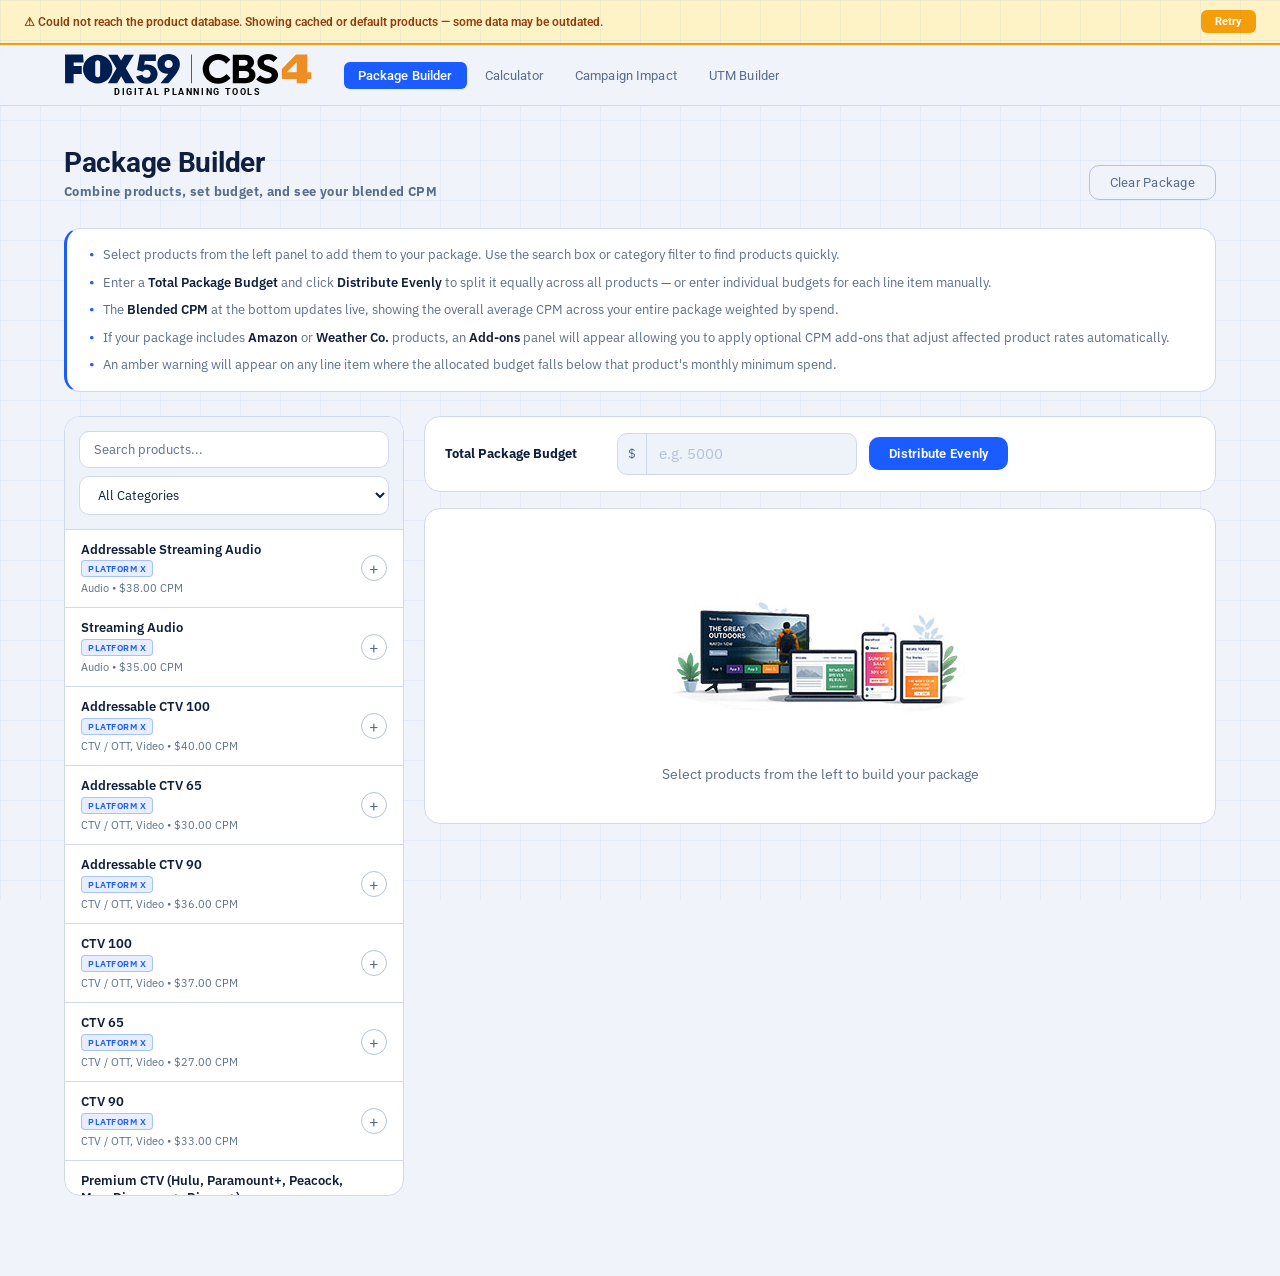
<file: index.html>
<!DOCTYPE html>
<html lang="en">
<head>
  <meta charset="UTF-8" />
  <meta name="viewport" content="width=device-width, initial-scale=1.0" />
  <title>CPM Calculator</title>
  <link rel="preconnect" href="https://fonts.googleapis.com" />
  <link rel="preconnect" href="https://fonts.gstatic.com" crossorigin />
  <link href="https://fonts.googleapis.com/css2?family=Roboto:wght@300;400;500;700;900&family=IBM+Plex+Sans:wght@300;400;500;600&display=swap" rel="stylesheet" />
  <link rel="stylesheet" href="styles.css" />

  <!-- Home screen / PWA icons -->
  <link rel="apple-touch-icon" href="images/cpmcalc_icon.png" />
  <link rel="icon" type="image/png" sizes="512x512" href="images/cpmcalc_icon.png" />
  <link rel="shortcut icon" href="images/cpmcalc_icon.png" />
  <meta name="apple-mobile-web-app-capable" content="yes" />
  <meta name="apple-mobile-web-app-title" content="CPM Calc" />
  <meta name="mobile-web-app-capable" content="yes" />
  <link rel="manifest" href="manifest.json" />
</head>
<body>
  <!-- ── Product loading overlay ── -->
  <div id="products-loading-overlay" style="display:none;position:fixed;inset:0;z-index:500;background:rgba(15,31,61,.72);backdrop-filter:blur(4px);align-items:center;justify-content:center;flex-direction:column;gap:16px;">
    <div style="width:44px;height:44px;border:4px solid rgba(255,255,255,.2);border-top-color:#fff;border-radius:50%;animation:spin .7s linear infinite;"></div>
    <div style="color:#fff;font-family:var(--font-display);font-size:14px;font-weight:600;letter-spacing:.05em;">Loading products...</div>
  </div>

  <!-- ── Fallback banner ── -->
  <div id="fallback-banner" style="display:none;background:#fef3c7;border-bottom:2px solid #f59e0b;padding:10px 24px;align-items:center;justify-content:space-between;gap:12px;font-size:12px;color:#92400e;font-family:var(--font-display);font-weight:600;">
    <span>⚠ Could not reach the product database. Showing cached or default products — some data may be outdated.</span>
    <button onclick="location.reload()" style="background:#f59e0b;color:#fff;border:none;border-radius:6px;padding:5px 14px;font-size:11px;font-weight:700;cursor:pointer;font-family:var(--font-display);">Retry</button>
  </div>

  <div class="bg-grid"></div>

  <header>
    <div class="header-inner">
      <div class="logo">
        <img src="images/logo.svg" alt="FOX59 CBS4" class="logo-img" />
        <div class="logo-sub">DIGITAL PLANNING TOOLS</div>
      </div>
      <nav>
        <button class="nav-btn active" data-tab="package">Package Builder</button>
        <button class="nav-btn" data-tab="calculator">Calculator</button>
        <!-- COMPARE NAV HIDDEN - uncomment to restore
        <button class="nav-btn" data-tab="compare">Compare</button>
        -->
        <button class="nav-btn" data-tab="impact">Campaign Impact</button>
        <button class="nav-btn" data-tab="utm">UTM Builder</button>
      </nav>
    </div>
  </header>

  <main>

    <!-- PRODUCTS TAB -->
    <section class="tab-section" id="tab-products">
      <div class="section-header">
        <div>
          <h1>Product Rate Card</h1>
          <p class="subtitle">Retail CPMs for all active products</p>
        </div>
      </div>
      <div class="page-instructions">
        <div class="pi-item"><strong>Search</strong> by product name or keyword, or use the <strong>Category</strong> dropdown to filter by product type.</div>
        <div class="pi-item">Click <strong>Use in Calculation</strong> on any product to send its CPM directly to the Calculator.</div>
        <div class="pi-item">Click <strong>Add to Package</strong> to include a product in the Package Builder for multi-product budget planning.</div>
      </div>

      <div class="filter-bar">
        <input type="text" id="searchProducts" class="search-input" placeholder="Search products..." />
        <select id="filterCategory" class="select-input">
          <option value="">All Categories</option>
        </select>
        <button class="btn-ghost" id="sortToggle" data-sort="name">Sort: Name up</button>
      </div>
      <div class="products-grid" id="productsGrid"></div>
    </section>

    <!-- CALCULATOR TAB -->
    <section class="tab-section" id="tab-calculator">
      <div class="section-header">
        <div>
          <h1>CPM Calculator</h1>
          <p class="subtitle"><strong>Solve for any variable - provide two, get the third!</strong></p>
        </div>
      </div>

      <!-- Instructions above the main layout -->
      <div class="page-instructions">
        <div class="pi-item">Click <strong>CPM</strong>, <strong>Cost</strong>, or <strong>Impressions</strong> in the formula above to choose what to solve for — then enter values in the other two fields and click <strong>Calculate</strong>.</div>
        <div class="pi-item">Use <strong>Quick Fill from Products</strong> on the right to pre-load any product's CPM. Use the category dropdown to narrow the list.</div>
        <div class="pi-item">If a spend minimum applies to the loaded product, a warning will appear below the result if your calculated cost falls short.</div>
      </div>

      <!-- Mobile-only quick product selector — hidden on desktop via CSS -->
      <div class="mobile-product-select" id="mobileProductSelect">
        <div class="mobile-product-select-inner">
          <input type="text" id="mobileProductSearch" class="mobile-product-search"
            placeholder="Search products by name or category..."
            oninput="renderMobileProductList()" />
          <div id="mobileProductList" class="mobile-product-list"></div>
        </div>
      </div>

      <div class="calc-layout">
        <div class="calc-card">
          <div class="calc-context" id="calcContext">
            <span class="calc-context-label">Using product:</span>
            <span class="calc-context-name" id="calcContextName"></span>
            <button class="calc-context-clear" id="calcContextClear">x Clear</button>
          </div>
          <div class="calc-formula">
            <span class="formula-part" data-field="cpm" onclick="setSolveFor('cpm')" title="Click to solve for CPM">CPM</span>
            <span class="formula-op">=</span>
            <div class="formula-fraction">
              <span class="formula-part" data-field="cost" onclick="setSolveFor('cost')" title="Click to solve for Cost">Cost</span>
              <span class="formula-divider"></span>
              <span class="formula-part" data-field="impressions" onclick="setSolveFor('impressions')" title="Click to solve for Impressions">Impressions</span>
            </div>
            <span class="formula-op">x</span>
            <span class="formula-const">1,000</span>
          </div>
          <div class="calc-formula-hint">Click a value above to solve for it</div>
          <div class="calc-inputs">
            <div class="calc-field" id="field-cpm">
              <label>CPM <span class="field-badge">solve</span></label>
              <div class="input-row">
                <span class="input-prefix">$</span>
                <input type="number" id="input-cpm" placeholder="--" step="0.01" min="0" />
              </div>
            </div>
            <div class="calc-field" id="field-cost">
              <label>Total Cost <span class="field-badge"></span></label>
              <div class="input-row">
                <span class="input-prefix">$</span>
                <input type="number" id="input-cost" placeholder="--" step="100" min="0" />
              </div>
            </div>
            <div class="calc-field" id="field-impressions">
              <label>Impressions <span class="field-badge"></span></label>
              <div class="input-row">
                <span class="input-prefix">#</span>
                <input type="number" id="input-impressions" placeholder="--" step="1000" min="0" />
              </div>
            </div>
          </div>
          <div class="calc-actions">
            <button class="btn-primary" id="calcSolve">Calculate</button>
            <button class="btn-ghost" id="calcClear">Clear</button>
          </div>
          <div class="calc-result" id="calcResult"></div>
        </div>
        <div class="calc-sidebar">
          <div class="quick-fill-card">
            <h3>Quick Fill from Products</h3>
            <div class="quick-fill-filters">
              <select id="quickFillCategory" class="select-input" onchange="renderQuickFill()">
                <option value="">All Categories</option>
              </select>
            </div>
            <div id="quickFillList" class="quick-fill-list"></div>
          </div>
        </div>
      </div>
    </section>

    <!-- COMPARE TAB HIDDEN — uncomment to restore
    <section class="tab-section" id="tab-compare">
      <div class="section-header">
        <div>
          <h1>Product Comparison</h1>
          <p class="subtitle">Compare CPMs and budget scenarios across products</p>
        </div>
      </div>
      <div class="page-instructions">
        <div class="pi-item">Check products in the left panel to add them to the comparison table. Use the <strong>Product Category</strong> dropdown to filter the list.</div>
        <div class="pi-item">Enter a <strong>Budget</strong> to see how many impressions each product would deliver at that spend level.</div>
        <div class="pi-item">The product with the lowest CPM is highlighted automatically — useful for identifying the most efficient placement in a mix.</div>
        <div class="pi-item">Click <strong>Add to Package</strong> on any row to send that product directly to the Package Builder.</div>
        <div class="pi-item">Click the <strong>&#215;</strong> button on any row to remove a product from the comparison without going back to the list.</div>
      </div>

      <div class="compare-layout">
        <div class="compare-setup">
          <div class="compare-card compare-card--products">
            <h3>Select Products to Compare</h3>
            <div id="compareProductList" class="compare-product-list"></div>
          </div>
          <div class="compare-card">
            <h3>Product Category</h3>
            <select id="compareCategory" class="select-input compare-cat-select" onchange="renderCompare()">
              <option value="">All Categories</option>
            </select>
            <h3 style="margin-top:20px;">Budget Scenario</h3>
            <p>Enter a total budget to see estimated impressions per product</p>
            <div class="input-row">
              <span class="input-prefix">$</span>
              <input type="number" id="compareBudget" placeholder="e.g. 50000" step="100" min="0" />
            </div>
          </div>
        </div>
        <div id="compareResults" class="compare-results"></div>
      </div>
    </section>
    -->

    <!-- PACKAGE BUILDER TAB -->
    <section class="tab-section active" id="tab-package">
      <div class="section-header">
        <div>
          <h1>Package Builder</h1>
          <p class="subtitle"><strong>Combine products, set budget, and see your blended CPM</strong></p>
        </div>
        <button class="btn-ghost" id="pkgClearAll">Clear Package</button>
      </div>
      <div class="page-instructions">
        <div class="pi-item">Select products from the left panel to add them to your package. Use the search box or category filter to find products quickly.</div>
        <div class="pi-item">Enter a <strong>Total Package Budget</strong> and click <strong>Distribute Evenly</strong> to split it equally across all products — or enter individual budgets for each line item manually.</div>
        <div class="pi-item">The <strong>Blended CPM</strong> at the bottom updates live, showing the overall average CPM across your entire package weighted by spend.</div>
        <div class="pi-item">If your package includes <strong>Amazon</strong> or <strong>Weather Co.</strong> products, an <strong>Add-ons</strong> panel will appear allowing you to apply optional CPM add-ons that adjust affected product rates automatically.</div>
        <div class="pi-item">An amber warning will appear on any line item where the allocated budget falls below that product's monthly minimum spend.</div>
      </div>

      <!-- Mobile-only package product search — hidden on desktop via CSS -->
      <div class="mobile-pkg-search-wrap" id="mobilePkgSearchWrap">
        <div class="mobile-product-select-inner">
          <input type="text" id="mobilePkgSearch" class="mobile-product-search"
            placeholder="Search products to add to package..."
            oninput="renderMobilePkgList()" />
          <div id="mobilePkgList" class="mobile-product-list"></div>
        </div>
      </div>

      <div class="pkg-layout">
        <div class="pkg-picker">
          <div class="pkg-picker-header">
            <input type="text" id="pkgSearch" class="search-input" placeholder="Search products..." />
            <select id="pkgFilterCategory" class="select-input">
              <option value="">All Categories</option>
            </select>
          </div>
          <div id="pkgProductList" class="pkg-product-list"></div>
        </div>
        <div class="pkg-workspace">
          <div class="pkg-budget-row">
            <div class="pkg-budget-label">Total Package Budget</div>
            <div class="input-row pkg-budget-input">
              <span class="input-prefix">$</span>
              <input type="number" id="pkgBudget" placeholder="e.g. 5000" step="100" min="0" oninput="onMasterBudgetChange()" />
            </div>
            <button class="btn-primary" id="pkgDistribute">Distribute Evenly</button>
          </div>
          <!-- Add-ons panel — shown when qualifying products are in the package -->
          <div id="pkgAddonsPanel" class="pkg-addons-panel" style="display:none;">
            <div class="pkg-addons-header">
              <span class="pkg-addons-title">&#10010; Add-ons</span>
              <span class="pkg-addons-sub" id="pkgAddonsSub"></span>
            </div>
            <div id="pkgAddonsList" class="pkg-addons-list"></div>
          </div>

          <div id="pkgLineItems" class="pkg-line-items">
            <div class="pkg-empty">
              <div class="pkg-empty-icon">&#128230;</div>
              <div>Select products from the left to build your package</div>
            </div>
          </div>
          <div class="pkg-summary" id="pkgSummary">
            <div class="pkg-summary-grid">
              <div class="pkg-summary-item">
                <div class="pkg-summary-label">Total Budget</div>
                <div class="pkg-summary-value" id="pkgTotalBudget">$0.00</div>
              </div>
              <div class="pkg-summary-item">
                <div class="pkg-summary-label">Total Impressions</div>
                <div class="pkg-summary-value" id="pkgTotalImpressions">0</div>
              </div>
              <div class="pkg-summary-item highlight">
                <div class="pkg-summary-label">Blended CPM</div>
                <div class="pkg-summary-value accent" id="pkgBlendedCpm">--</div>
              </div>
              <div class="pkg-summary-item">
                <div class="pkg-summary-label">Products in Package</div>
                <div class="pkg-summary-value" id="pkgProductCount">0</div>
              </div>
              <div class="pkg-summary-item pkg-summary-item--full">
                <div class="pkg-summary-label">Budget Allocated</div>
                <div class="pkg-summary-value" id="pkgPctAllocated">—</div>
              </div>
            </div>
          </div>
        </div>
      </div>
    </section>


    <!-- CAMPAIGN IMPACT TAB -->
    <section class="tab-section" id="tab-impact">
      <div class="section-header">
        <div>
          <h1>Campaign Impact</h1>
          <p class="subtitle"><strong>Estimate reach &amp; frequency for a campaign</strong></p>
        </div>
      </div>

      <div class="page-instructions">
        <div class="pi-item"><strong>Pre-Campaign Planning</strong> — enter your audience size, impressions, and duration to forecast reach, frequency, and overall market impact before you launch.</div>
        <div class="pi-item">Industry benchmark for effective digital frequency is <strong>3&ndash;7 exposures</strong> per person. Below 3 is under-impact; above 7 risks audience fatigue.</div>
        <div class="pi-item"><strong>Estimation notice:</strong> Reach and frequency figures are statistical estimates based on industry-standard models and assume random impression distribution. Actual campaign results will vary based on targeting, platform delivery, and audience behavior. These tools are intended for planning purposes only and should not be used as guarantees of performance.</div>
      </div>

      <!-- ── PRE-CAMPAIGN PLANNING — two-column ── -->
      <div class="impact-card impact-card--split">
        <div class="impact-card-title impact-card-title--full">&#128203; Pre-Campaign Planning</div>

        <!-- Left: form inputs -->
        <div class="impact-split-left">
          <div class="impact-fields">
            <div class="impact-field">
              <label>Target Audience Size</label>
              <div class="county-picker-wrap">
                <div class="county-picker-search-row">
                  <input type="text" id="ci-county-search" class="county-search-input" placeholder="Search Indiana counties..." oninput="filterCounties()" />
                  <button class="btn-ghost county-clear-btn" onclick="clearCounties()" title="Clear selection">Clear</button>
                </div>
                <div class="county-list" id="ci-county-list"></div>
                <div class="county-selected-summary" id="ci-county-summary" style="display:none;"></div>
              </div>
              <div class="impact-field" style="margin-top:10px;">
                <label style="font-size:11px;">Or enter manually</label>
                <div class="input-row">
                  <span class="input-prefix">#</span>
                  <input type="number" id="ci-audience" placeholder="e.g. 500000" step="1000" min="0" oninput="calcImpact()" />
                </div>
              </div>
              <div class="field-hint">Select counties to auto-fill, or enter a custom audience size</div>
            </div>
            <div class="impact-field">
              <label>Target Impressions per Person</label>
              <div class="input-row">
                <span class="input-prefix">#</span>
                <input type="number" id="ci-freq-per-person" placeholder="e.g. 5" step="1" min="1" max="30" value="5" oninput="calcImpact()" />
              </div>
              <div class="field-hint">Industry standard: 3&ndash;5 impressions per person for brand awareness</div>
            </div>
            <div class="impact-field">
              <label>Total Impressions</label>
              <div class="input-row">
                <span class="input-prefix">#</span>
                <input type="number" id="ci-impressions" placeholder="e.g. 1000000" step="10000" min="0" oninput="ciImpressionsInput()" />
              </div>
              <div class="field-hint">Planned total ad impressions for the campaign</div>
            </div>

            <!-- Mobile-only Calculate button -->
            <button class="btn-primary ci-mobile-calc-btn" id="ciMobileCalc" onclick="ciMobileCalculate()">Calculate</button>

          </div>
        </div>

        <!-- Right: gauge on top, cards below -->
        <div class="impact-split-right">
          <div class="impact-results impact-results--always" id="ci-pre-results">
            <div class="impact-gauge-wrap">
              <div class="impact-gauge-label-top">Market Impact</div>
              <div class="impact-gauge-container">
                <svg class="impact-gauge-svg" viewBox="0 0 300 160" xmlns="http://www.w3.org/2000/svg">
                  <path id="gauge-seg-1" d="" stroke-width="22" fill="none"/>
                  <path id="gauge-seg-2" d="" stroke-width="22" fill="none"/>
                  <path id="gauge-seg-3" d="" stroke-width="22" fill="none"/>
                  <path id="gauge-seg-4" d="" stroke-width="22" fill="none"/>
                  <path id="gauge-seg-5" d="" stroke-width="22" fill="none"/>
                  <line id="gauge-needle" x1="150" y1="140" x2="150" y2="60" stroke="#0f1f3d" stroke-width="3" stroke-linecap="round"/>
                  <circle cx="150" cy="140" r="5" fill="#0f1f3d"/>
                </svg>
                <div class="gauge-labels">
                  <span>Low</span>
                  <span>Light</span>
                  <span>Moderate</span>
                  <span>Strong</span>
                  <span>At Capacity</span>
                </div>
              </div>
              <div class="impact-gauge-reading" id="gauge-reading">—</div>
              <div class="impact-gauge-note" id="gauge-note">Enter your campaign details to see market impact</div>
            </div>

            <div class="impact-results-grid">
              <div class="impact-result-item">
                <div class="impact-result-label">Audience Size</div>
                <div class="impact-result-value" id="ci-display-audience">—</div>
                <div class="impact-result-sub">Target market / DMA</div>
              </div>
              <div class="impact-result-item">
                <div class="impact-result-label">Total Impressions</div>
                <div class="impact-result-value" id="ci-display-impressions">—</div>
                <div class="impact-result-sub">Planned campaign impressions</div>
              </div>
              <div class="impact-result-item">
                <div class="impact-result-label">Estimated Reach</div>
                <div class="impact-result-value" id="ci-reach">—</div>
                <div class="impact-result-sub" id="ci-reach-pct">Enter values to calculate</div>
              </div>
              <div class="impact-result-item">
                <div class="impact-result-label">Avg Frequency</div>
                <div class="impact-result-value" id="ci-freq">—</div>
                <div class="impact-result-sub" id="ci-freq-status"></div>
              </div>
              <div class="impact-result-item">
                <div class="impact-result-label">Effective Reach</div>
                <div class="impact-result-value" id="ci-eff-reach">—</div>
                <div class="impact-result-sub">Saw ad 3+ times</div>
              </div>
              <div class="impact-result-item">
                <div class="impact-result-label">Impressions vs. 5x Goal</div>
                <div class="impact-result-value" id="ci-imps-needed">—</div>
                <div class="impact-result-sub" id="ci-imps-needed-sub">Enter values to calculate</div>
              </div>
            </div>
          </div>
        </div>
      </div>

      <!-- ── POST-CAMPAIGN ANALYSIS — full width ── -->
      <div class="impact-card impact-card--post" style="display:none;">
        <div class="impact-card-title">&#128200; Post-Campaign Analysis</div>

        <div class="impact-post-layout">
          <!-- Left: form inputs -->
          <div class="impact-post-fields">
            <div class="impact-fields">

              <!-- Tactic selector -->
              <div class="impact-field">
                <label>Campaign Tactic</label>
                <select id="ci-post-tactic" class="select-input" onchange="onTacticChange()">
                  <option value="">Select a tactic...</option>
                  <option value="audio">Audio</option>
                  <option value="ctv">CTV</option>
                  <option value="dooh">Digital Out of Home</option>
                  <option value="display">Display</option>
                  <option value="preroll">Preroll</option>
                  <option value="sem">SEM</option>
                  <option value="social">Social</option>
                </select>
              </div>

              <!-- Core fields — always shown -->
              <div class="impact-field">
                <label>Target Audience Size</label>
                <div class="input-row">
                  <span class="input-prefix">#</span>
                  <input type="number" id="ci-post-audience" placeholder="e.g. 500000" step="1000" min="0" oninput="calcPostImpact()" />
                </div>
              </div>
              <div class="impact-field">
                <label>Actual Impressions Delivered</label>
                <div class="input-row">
                  <span class="input-prefix">#</span>
                  <input type="number" id="ci-post-impressions" placeholder="e.g. 980000" step="1000" min="0" oninput="calcPostImpact()" />
                </div>
              </div>
              <div class="impact-field">
                <label>Actual Spend</label>
                <div class="input-row">
                  <span class="input-prefix">$</span>
                  <input type="number" id="ci-post-spend" placeholder="e.g. 12500" step="100" min="0" oninput="calcPostImpact()" />
                </div>
              </div>

              <!-- Tactic-specific fields — shown/hidden by JS -->
              <div id="ci-post-tactic-fields"></div>

            </div>
          </div>

          <!-- Right: results -->
          <div class="impact-post-results">
            <div class="impact-results impact-results--always" id="ci-post-results">
              <!-- Core metrics — always shown -->
              <div class="impact-results-grid impact-results-grid--3col" id="ci-post-core-metrics">
                <div class="impact-result-item">
                  <div class="impact-result-label">Actual Reach</div>
                  <div class="impact-result-value" id="ci-post-reach">—</div>
                  <div class="impact-result-sub" id="ci-post-reach-pct">Enter values to calculate</div>
                </div>
                <div class="impact-result-item">
                  <div class="impact-result-label">Actual Frequency</div>
                  <div class="impact-result-value" id="ci-post-freq">—</div>
                  <div class="impact-result-sub" id="ci-post-freq-status"></div>
                </div>
                <div class="impact-result-item">
                  <div class="impact-result-label">Effective Reach</div>
                  <div class="impact-result-value" id="ci-post-eff-reach">—</div>
                  <div class="impact-result-sub">Saw ad 3+ times</div>
                </div>
                <div class="impact-result-item">
                  <div class="impact-result-label">Effective CPM</div>
                  <div class="impact-result-value" id="ci-post-ecpm">—</div>
                  <div class="impact-result-sub">Cost per 1,000 impressions</div>
                </div>
                <div class="impact-result-item">
                  <div class="impact-result-label">Cost Per Unique Reach</div>
                  <div class="impact-result-value" id="ci-post-cpur">—</div>
                  <div class="impact-result-sub">Spend &divide; unique people reached</div>
                </div>
                <div class="impact-result-item">
                  <div class="impact-result-label">Cost Per Point (CPP)</div>
                  <div class="impact-result-value" id="ci-post-cpp">—</div>
                  <div class="impact-result-sub">Spend &divide; reach %</div>
                </div>
              </div>
              <!-- Tactic-specific metrics — injected by JS -->
              <div class="impact-results-grid impact-results-grid--3col" id="ci-post-tactic-metrics" style="display:none; margin-top:14px;"></div>
              <div class="impact-insight" id="ci-post-insight" style="display:none;"></div>
            </div>
          </div>
        </div>
      </div>

    </section>


    <!-- UTM BUILDER TAB -->
    <section class="tab-section" id="tab-utm">
      <div class="section-header">
        <div>
          <h1>UTM Builder</h1>
          <p class="subtitle">Build campaign-tagged URLs with QR code generation</p>
        </div>
      </div>

      <div class="utm-layout">

        <!-- ── LEFT: Form ── -->
        <div class="utm-form-card utm-form-card--stretch">
          <div class="utm-card-title">&#128279; Build Your URL</div>

          <div class="utm-instructions">
            <div class="utm-instr-item">Fill in the fields below to generate a campaign-tagged URL.</div>
            <div class="utm-instr-item">Click <strong>Copy URL</strong> to save the link to your <a href="history/" class="utm-history-link">URL History</a>.</div>
          </div>

          <div class="utm-fields">

            <div class="utm-field">
              <label>Destination URL <span class="utm-required">*</span></label>
              <div class="input-row">
                <span class="input-prefix">&#127760;</span>
                <input type="url" id="utm-dest" placeholder="https://fox59.com/landing-page" oninput="buildUtm()" />
              </div>
              <div class="field-hint">Must include https://</div>
            </div>

            <div class="utm-field">
              <label>Source <span class="utm-required">*</span></label>
              <select id="utm-source" onchange="buildUtm()">
                <option value="">Select source...</option>
                <optgroup label="Nexstar / Station">
                  <option value="nexstar">nexstar — DMS / NAN Network</option>
                  <option value="fox59">fox59 — FOX59 Core</option>
                  <option value="cbs4">cbs4 — CBS4 Core</option>
                </optgroup>
                <optgroup label="Paid Platforms">
                  <option value="google">google — Google Ads / SEM</option>
                  <option value="amazon">amazon — Amazon ShopIQ</option>
                  <option value="facebook">facebook — Facebook / Meta</option>
                  <option value="youtube">youtube — YouTube TrueView</option>
                </optgroup>
                <optgroup label="Owned / Other">
                  <option value="email">email — Email Campaign</option>
                  <option value="newsletter">newsletter — Newsletter</option>
                  <option value="custom">Custom...</option>
                </optgroup>
              </select>
              <input type="text" id="utm-source-custom" class="utm-custom-input" placeholder="Enter custom source" oninput="buildUtm()" style="display:none;" />
            </div>

            <div class="utm-field">
              <label>Medium <span class="utm-required">*</span></label>
              <select id="utm-medium" onchange="buildUtm()">
                <option value="">Select medium...</option>
                <optgroup label="GA4 Recognized (auto-categorized)">
                  <option value="display">display — Banner / Display Ads</option>
                  <option value="video">video — Preroll / CTV / OTT / YTTV</option>
                  <option value="cpc">cpc — Paid Search / SEM</option>
                  <option value="email">email — Email Campaigns</option>
                  <option value="paid-social">paid-social — Paid Social Ads</option>
                </optgroup>
                <optgroup label="Extended (not GA4 default channels)">
                  <option value="audio">audio — Streaming Audio</option>
                  <option value="dooh">dooh — Digital Out of Home</option>
                  <option value="custom">Custom...</option>
                </optgroup>
              </select>
              <input type="text" id="utm-medium-custom" class="utm-custom-input" placeholder="Enter custom medium" oninput="buildUtm()" style="display:none;" />
            </div>

            <div class="utm-field">
              <label>Campaign Name <span class="utm-required">*</span></label>
              <div class="input-row">
                <span class="input-prefix">&#128203;</span>
                <input type="text" id="utm-campaign" placeholder="e.g. Golf Card Promo" oninput="buildUtm()" />
              </div>
              <div class="field-hint">Auto-formatted as <strong>nexstar_</strong>your_campaign_name in the URL</div>
            </div>

            <div class="utm-field">
              <label>Ad Content <span class="utm-optional">optional</span></label>
              <div class="input-row">
                <span class="input-prefix">&#127912;</span>
                <input type="text" id="utm-content" placeholder="e.g. version_a or 300x250" oninput="buildUtm()" />
              </div>
              <div class="field-hint">Use for A/B testing — identifies which ad variant was clicked</div>
            </div>

          </div>
        </div>

        <!-- ── RIGHT: Output ── -->
        <div class="utm-output-col">

          <!-- Generated URL -->
          <div class="utm-output-card">
            <div class="utm-card-title">&#128279; Generated URL</div>
            <div class="utm-url-display" id="utm-url-display">
              <span class="utm-url-placeholder">Fill in the required fields to generate your URL</span>
            </div>
            <div class="utm-url-actions">
              <button class="btn-primary utm-action-btn" id="utm-test-btn" onclick="utmTest()" disabled>
                &#128279; Test URL
              </button>
              <button class="btn-ghost utm-action-btn" id="utm-copy-btn" onclick="utmCopy()" disabled>
                &#128203; Copy URL
              </button>
              <button class="btn-ghost utm-action-btn" id="utm-reset-btn" onclick="utmReset()">
                &#8635; Reset
              </button>
            </div>
            <div id="utm-validation" class="utm-validation"></div>
          </div>

          <!-- QR Code -->
          <div class="utm-qr-card">
            <div class="utm-card-title">&#9726; QR Code</div>

            <div class="qr-quick-wrap">
              <label class="qr-quick-label">Quick QR — any URL</label>
              <div class="input-row qr-quick-input-row">
                <span class="input-prefix">&#127760;</span>
                <input type="url" id="qr-quick-url" placeholder="https://fox59.com/any-page"
                  oninput="quickQrInput()" />
              </div>
              <div class="field-hint">Generates a QR code without UTM parameters</div>
              <div class="qr-quick-divider"></div>
            </div>

            <div class="utm-qr-wrap">
              <div id="utm-qr-placeholder" class="utm-qr-placeholder">
                <div class="utm-qr-placeholder-icon">&#9726;&#9726;&#9726;</div>
                <div>Enter a URL above or fill out the UTM form</div>
              </div>
              <canvas id="utm-qr-canvas" style="display:none;"></canvas>
            </div>
            <div class="utm-qr-actions" id="utm-qr-actions" style="display:none;">
              <button class="btn-primary utm-action-btn" onclick="utmDownloadQR()">
                &#8659; Download PNG
              </button>
              <div class="utm-qr-hint">Scan to test before sharing</div>
            </div>
          </div>

        </div>
      </div>
    </section>

  </main>

  <!-- MODAL -->
  <div class="modal-overlay" id="modalOverlay">
    <div class="modal">
      <div class="modal-header">
        <h2 id="modalTitle">Add Product</h2>
        <button class="modal-close" id="modalClose">x</button>
      </div>
      <div class="modal-body">
        <div class="form-group">
          <label>Product Name <span class="required">*</span></label>
          <input type="text" id="formName" placeholder="e.g. Homepage Takeover" />
        </div>
        <div class="form-row">
          <div class="form-group">
            <label>Category</label>
            <input type="text" id="formCategory" placeholder="e.g. Display, Video, Native" list="categoryList" />
            <datalist id="categoryList"></datalist>
          </div>
          <div class="form-group">
            <label>Retail CPM ($) <span class="required">*</span></label>
            <input type="number" id="formCpm" placeholder="e.g. 12.50" step="0.01" min="0" />
          </div>
        </div>
        <div class="form-row">
          <div class="form-group">
            <label>Min Impressions</label>
            <input type="number" id="formMinImpressions" placeholder="optional" step="1000" min="0" />
          </div>
          <div class="form-group">
            <label>Dimensions / Specs</label>
            <input type="text" id="formSpecs" placeholder="e.g. 300x250, 728x90" />
          </div>
        </div>
        <div class="form-group">
          <label>Notes</label>
          <textarea id="formNotes" placeholder="Any additional details..." rows="2"></textarea>
        </div>
      </div>
      <div class="modal-footer">
        <button class="btn-ghost" id="modalCancel">Cancel</button>
        <button class="btn-primary" id="modalSave">Save Product</button>
      </div>
    </div>
  </div>

  <div class="toast" id="toast"></div>
  <script src="app.js"></script>
</body>
</html>
</file>
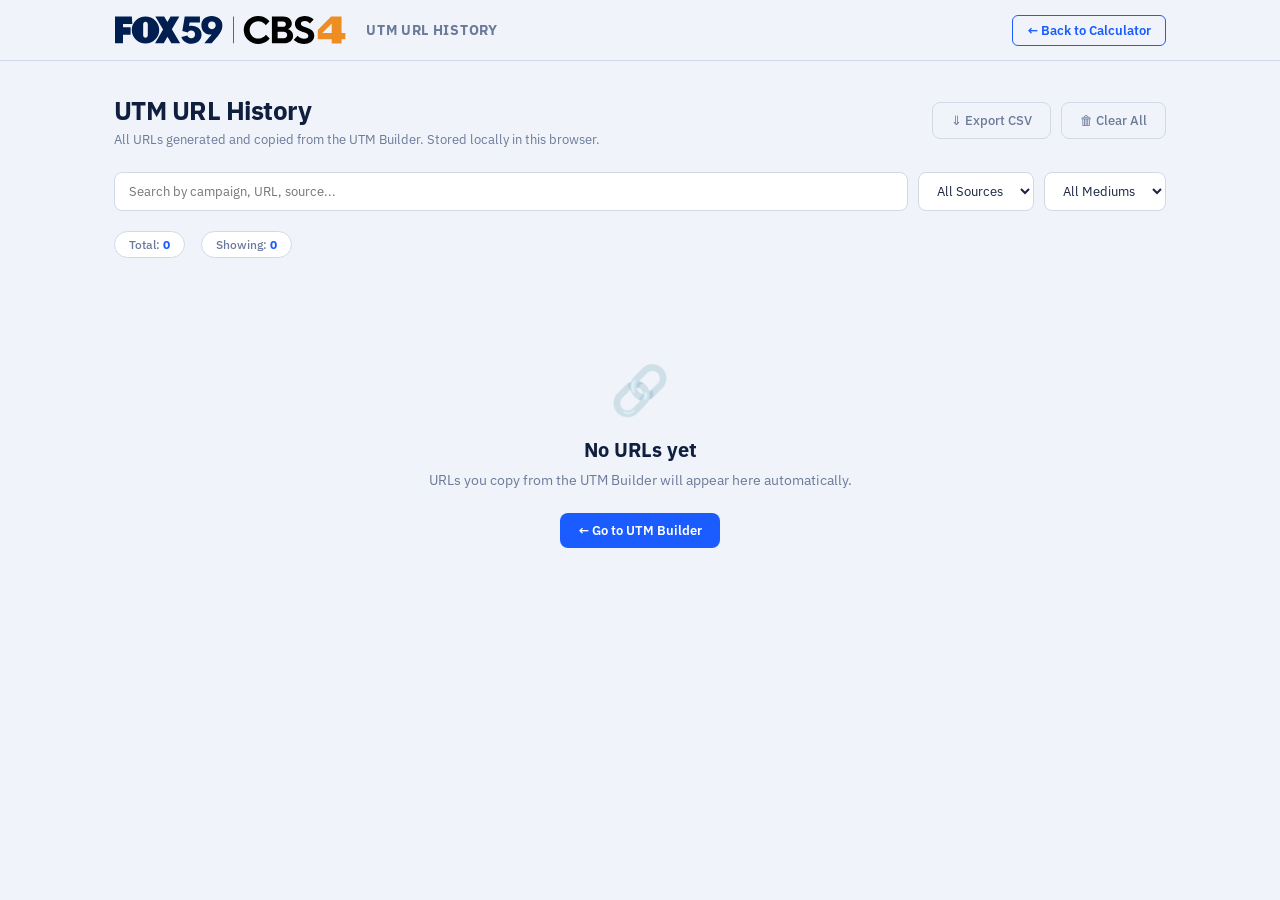
<file: history/index.html>
<!DOCTYPE html>
<html lang="en">
<head>
  <meta charset="UTF-8" />
  <meta name="viewport" content="width=device-width, initial-scale=1.0" />
  <title>UTM URL History — 459 Digital</title>
  <link rel="preconnect" href="https://fonts.googleapis.com" />
  <link rel="preconnect" href="https://fonts.gstatic.com" crossorigin />
  <link href="https://fonts.googleapis.com/css2?family=Roboto:wght@300;400;500;700;900&family=IBM+Plex+Sans:wght@300;400;500;600&display=swap" rel="stylesheet" />
  <link rel="icon" type="image/png" href="../images/cpmcalc_icon.png" />
  <style>
    *, *::before, *::after { box-sizing: border-box; margin: 0; padding: 0; }

    :root {
      --accent:      #1a5cff;
      --accent-lt:   #e8eefd;
      --dark:        #0f1f3d;
      --text:        #1a2540;
      --text-muted:  #6b7a99;
      --surface:     #ffffff;
      --surface2:    #f0f4fa;
      --border:      #d1d9e6;
      --radius:      8px;
      --radius-lg:   12px;
      --font:        'IBM Plex Sans', sans-serif;
      --font-mono:   'IBM Plex Sans', sans-serif;
      --amber-lt:    #fef3c7;
      --amber-text:  #92400e;
      --green-lt:    #d1fae5;
      --green-text:  #065f46;
    }

    body {
      font-family: var(--font);
      background: var(--surface2);
      color: var(--text);
      min-height: 100vh;
    }

    /* ── Header ── */
    header {
      background: rgba(240,244,250,.92);
      backdrop-filter: blur(20px);
      border-bottom: 1px solid var(--border);
      position: sticky;
      top: 0;
      z-index: 10;
    }

    .header-inner {
      max-width: 1100px;
      margin: 0 auto;
      padding: 0 24px;
      height: 60px;
      display: flex;
      align-items: center;
      gap: 20px;
    }

    .logo-img { height: 30px; width: auto; }

    .header-title {
      font-size: 14px;
      font-weight: 700;
      color: var(--text-muted);
      letter-spacing: .05em;
      text-transform: uppercase;
    }

    .header-back {
      margin-left: auto;
      font-size: 13px;
      font-weight: 600;
      color: var(--accent);
      text-decoration: none;
      padding: 6px 14px;
      border: 1px solid var(--accent);
      border-radius: 6px;
      transition: background .15s;
    }
    .header-back:hover { background: var(--accent-lt); }

    /* ── Main ── */
    main {
      max-width: 1100px;
      margin: 0 auto;
      padding: 32px 24px 80px;
    }

    .page-header {
      display: flex;
      align-items: center;
      justify-content: space-between;
      margin-bottom: 24px;
    }

    .page-header h1 {
      font-size: 26px;
      font-weight: 900;
      color: var(--dark);
      letter-spacing: -.02em;
    }

    .page-header p {
      font-size: 13px;
      color: var(--text-muted);
      margin-top: 4px;
    }

    .page-actions {
      display: flex;
      gap: 10px;
      align-items: center;
    }

    /* ── Buttons ── */
    .btn-primary {
      background: var(--accent);
      color: #fff;
      border: none;
      border-radius: 8px;
      padding: 9px 18px;
      font-family: var(--font);
      font-size: 13px;
      font-weight: 600;
      cursor: pointer;
      transition: opacity .15s;
    }
    .btn-primary:hover { opacity: .88; }

    .btn-ghost {
      background: none;
      color: var(--text-muted);
      border: 1px solid var(--border);
      border-radius: 8px;
      padding: 9px 18px;
      font-family: var(--font);
      font-size: 13px;
      font-weight: 500;
      cursor: pointer;
      transition: all .15s;
    }
    .btn-ghost:hover { border-color: var(--accent); color: var(--accent); }

    /* ── Search / filter ── */
    .filter-bar {
      display: flex;
      gap: 10px;
      margin-bottom: 20px;
      flex-wrap: wrap;
    }

    .filter-bar input, .filter-bar select {
      background: var(--surface);
      border: 1px solid var(--border);
      border-radius: 8px;
      padding: 9px 14px;
      font-family: var(--font);
      font-size: 13px;
      color: var(--text);
      outline: none;
      transition: border-color .15s;
    }
    .filter-bar input { flex: 1; min-width: 200px; }
    .filter-bar input:focus, .filter-bar select:focus { border-color: var(--accent); }

    /* ── Stats bar ── */
    .stats-bar {
      display: flex;
      gap: 16px;
      margin-bottom: 20px;
      flex-wrap: wrap;
    }

    .stat-chip {
      background: var(--surface);
      border: 1px solid var(--border);
      border-radius: 20px;
      padding: 5px 14px;
      font-size: 12px;
      color: var(--text-muted);
      font-weight: 500;
    }
    .stat-chip strong { color: var(--accent); }

    /* ── Empty state ── */
    .empty-state {
      text-align: center;
      padding: 80px 20px;
      color: var(--text-muted);
    }
    .empty-state-icon { font-size: 48px; margin-bottom: 16px; opacity: .3; }
    .empty-state h2 { font-size: 20px; font-weight: 700; color: var(--dark); margin-bottom: 8px; }
    .empty-state p { font-size: 14px; margin-bottom: 24px; }

    /* ── History table ── */
    .history-table-wrap {
      background: var(--surface);
      border: 1px solid var(--border);
      border-radius: var(--radius-lg);
      overflow: hidden;
    }

    .history-table {
      width: 100%;
      border-collapse: collapse;
    }

    .history-table thead th {
      background: var(--dark);
      color: #fff;
      font-size: 11px;
      font-weight: 700;
      text-transform: uppercase;
      letter-spacing: .07em;
      padding: 12px 16px;
      text-align: left;
    }

    .history-table tbody tr {
      border-bottom: 1px solid var(--border);
      transition: background .1s;
    }
    .history-table tbody tr:last-child { border-bottom: none; }
    .history-table tbody tr:hover { background: var(--surface2); }

    .history-table td {
      padding: 14px 16px;
      font-size: 13px;
      vertical-align: top;
    }

    .td-label {
      font-weight: 600;
      color: var(--text);
      white-space: nowrap;
    }

    .td-badge {
      display: inline-block;
      font-size: 10px;
      font-weight: 700;
      padding: 2px 8px;
      border-radius: 20px;
      text-transform: uppercase;
      letter-spacing: .05em;
      white-space: nowrap;
    }
    .badge-source { background: var(--accent-lt); color: var(--accent); }
    .badge-medium { background: #ede9fe; color: #5b21b6; }

    .td-url {
      font-family: var(--font-mono);
      font-size: 11px;
      color: var(--text-muted);
      word-break: break-all;
      line-height: 1.6;
      max-width: 420px;
    }

    .td-time {
      font-size: 11px;
      color: var(--text-muted);
      white-space: nowrap;
    }

    .td-actions {
      white-space: nowrap;
    }

    .copy-btn {
      background: none;
      border: 1px solid var(--border);
      border-radius: 6px;
      padding: 5px 10px;
      font-family: var(--font);
      font-size: 11px;
      font-weight: 600;
      color: var(--text-muted);
      cursor: pointer;
      transition: all .15s;
      display: inline-flex;
      align-items: center;
      gap: 4px;
    }
    .copy-btn:hover { border-color: var(--accent); color: var(--accent); }
    .copy-btn.copied { border-color: #10b981; color: #065f46; background: var(--green-lt); }

    /* ── Toast ── */
    .toast {
      position: fixed;
      bottom: 24px;
      left: 50%;
      transform: translateX(-50%) translateY(20px);
      background: var(--dark);
      color: #fff;
      padding: 10px 20px;
      border-radius: 8px;
      font-size: 13px;
      font-weight: 500;
      opacity: 0;
      transition: all .25s;
      pointer-events: none;
      z-index: 999;
    }
    .toast.show { opacity: 1; transform: translateX(-50%) translateY(0); }
  </style>
</head>
<body>

  <header>
    <div class="header-inner">
      <img src="../images/logo.svg" alt="FOX59 CBS4" class="logo-img" />
      <span class="header-title">UTM URL History</span>
      <a href="../" class="header-back">&#8592; Back to Calculator</a>
    </div>
  </header>

  <main>
    <div class="page-header">
      <div>
        <h1>UTM URL History</h1>
        <p>All URLs generated and copied from the UTM Builder. Stored locally in this browser.</p>
      </div>
      <div class="page-actions">
        <button class="btn-ghost" onclick="exportCSV()">&#8659; Export CSV</button>
        <button class="btn-ghost" id="clearBtn" onclick="confirmClear()">&#128465; Clear All</button>
      </div>
    </div>

    <div class="filter-bar">
      <input type="text" id="searchInput" placeholder="Search by campaign, URL, source..." oninput="renderHistory()" />
      <select id="sourceFilter" onchange="renderHistory()">
        <option value="">All Sources</option>
      </select>
      <select id="mediumFilter" onchange="renderHistory()">
        <option value="">All Mediums</option>
      </select>
    </div>

    <div class="stats-bar" id="statsBar"></div>

    <div id="historyContainer"></div>
  </main>

  <div class="toast" id="toast"></div>

  <script>
    let allHistory = [];

    function loadHistory() {
      allHistory = JSON.parse(localStorage.getItem('utmHistory') || '[]');
    }

    function showToast(msg) {
      const t = document.getElementById('toast');
      t.textContent = msg;
      t.classList.add('show');
      setTimeout(() => t.classList.remove('show'), 2500);
    }

    function copyUrl(url, btnEl) {
      navigator.clipboard.writeText(url).then(() => {
        showToast('URL copied to clipboard');
        btnEl.classList.add('copied');
        btnEl.innerHTML = '&#10003; Copied';
        setTimeout(() => {
          btnEl.classList.remove('copied');
          btnEl.innerHTML = '&#128203; Copy';
        }, 2000);
      }).catch(() => {
        const ta = document.createElement('textarea');
        ta.value = url;
        document.body.appendChild(ta);
        ta.select();
        document.execCommand('copy');
        document.body.removeChild(ta);
        showToast('URL copied to clipboard');
      });
    }

    function populateFilters() {
      const sources = [...new Set(allHistory.map(h => h.source).filter(Boolean))].sort();
      const mediums = [...new Set(allHistory.map(h => h.medium).filter(Boolean))].sort();
      const srcSel = document.getElementById('sourceFilter');
      const medSel = document.getElementById('mediumFilter');
      srcSel.innerHTML = '<option value="">All Sources</option>' +
        sources.map(s => `<option value="${s}">${s.toUpperCase()}</option>`).join('');
      medSel.innerHTML = '<option value="">All Mediums</option>' +
        mediums.map(m => `<option value="${m}">${m.charAt(0).toUpperCase() + m.slice(1)}</option>`).join('');
    }

    function renderHistory() {
      const search = document.getElementById('searchInput').value.toLowerCase();
      const srcFilter = document.getElementById('sourceFilter').value;
      const medFilter = document.getElementById('mediumFilter').value;
      const container = document.getElementById('historyContainer');
      const statsBar = document.getElementById('statsBar');

      let filtered = allHistory.filter(h => {
        const matchSearch = !search ||
          (h.label || '').toLowerCase().includes(search) ||
          (h.url || '').toLowerCase().includes(search) ||
          (h.source || '').toLowerCase().includes(search) ||
          (h.medium || '').toLowerCase().includes(search);
        const matchSrc = !srcFilter || h.source === srcFilter;
        const matchMed = !medFilter || h.medium === medFilter;
        return matchSearch && matchSrc && matchMed;
      });

      // Stats bar
      statsBar.innerHTML = `
        <span class="stat-chip">Total: <strong>${allHistory.length}</strong></span>
        <span class="stat-chip">Showing: <strong>${filtered.length}</strong></span>
        ${srcFilter ? `<span class="stat-chip">Source: <strong>${srcFilter.toUpperCase()}</strong></span>` : ''}
        ${medFilter ? `<span class="stat-chip">Medium: <strong>${medFilter}</strong></span>` : ''}
      `;

      if (allHistory.length === 0) {
        container.innerHTML = `
          <div class="empty-state">
            <div class="empty-state-icon">&#128279;</div>
            <h2>No URLs yet</h2>
            <p>URLs you copy from the UTM Builder will appear here automatically.</p>
            <a href="../" class="btn-primary" style="text-decoration:none;display:inline-block;">&#8592; Go to UTM Builder</a>
          </div>`;
        return;
      }

      if (filtered.length === 0) {
        container.innerHTML = `<div class="empty-state"><div class="empty-state-icon">&#128270;</div><h2>No results</h2><p>Try adjusting your search or filters.</p></div>`;
        return;
      }

      container.innerHTML = `
        <div class="history-table-wrap">
          <table class="history-table">
            <thead>
              <tr>
                <th>Campaign</th>
                <th>Source</th>
                <th>Medium</th>
                <th>Tagged URL</th>
                <th>Copied</th>
                <th></th>
              </tr>
            </thead>
            <tbody>
              ${filtered.map((h, i) => `
                <tr>
                  <td class="td-label">${escHtml(h.label || '—')}</td>
                  <td><span class="td-badge badge-source">${escHtml((h.source || '—').toUpperCase())}</span></td>
                  <td><span class="td-badge badge-medium">${escHtml(h.medium || '—')}</span></td>
                  <td class="td-url">${escHtml(h.url)}</td>
                  <td class="td-time">${escHtml(h.time || '')}</td>
                  <td class="td-actions">
                    <button class="copy-btn" onclick="copyUrl(${JSON.stringify(h.url)}, this)">&#128203; Copy</button>
                  </td>
                </tr>
              `).join('')}
            </tbody>
          </table>
        </div>`;
    }

    function escHtml(str) {
      if (!str) return '';
      return String(str).replace(/&/g,'&amp;').replace(/</g,'&lt;').replace(/>/g,'&gt;').replace(/"/g,'&quot;');
    }

    function confirmClear() {
      if (confirm('Clear all UTM URL history? This cannot be undone.')) {
        localStorage.removeItem('utmHistory');
        allHistory = [];
        renderHistory();
        showToast('History cleared');
      }
    }

    function exportCSV() {
      if (!allHistory.length) { showToast('No history to export'); return; }
      const rows = [['Campaign', 'Source', 'Medium', 'URL', 'Copied At']];
      allHistory.forEach(h => {
        rows.push([h.label || '', h.source || '', h.medium || '', h.url, h.time || '']);
      });
      const csv = rows.map(r => r.map(v => `"${String(v).replace(/"/g, '""')}"`).join(',')).join('\n');
      const blob = new Blob([csv], { type: 'text/csv' });
      const a = document.createElement('a');
      a.href = URL.createObjectURL(blob);
      a.download = '459_utm_history.csv';
      a.click();
    }

    // Init
    loadHistory();
    populateFilters();
    renderHistory();
  </script>
</body>
</html>
</file>
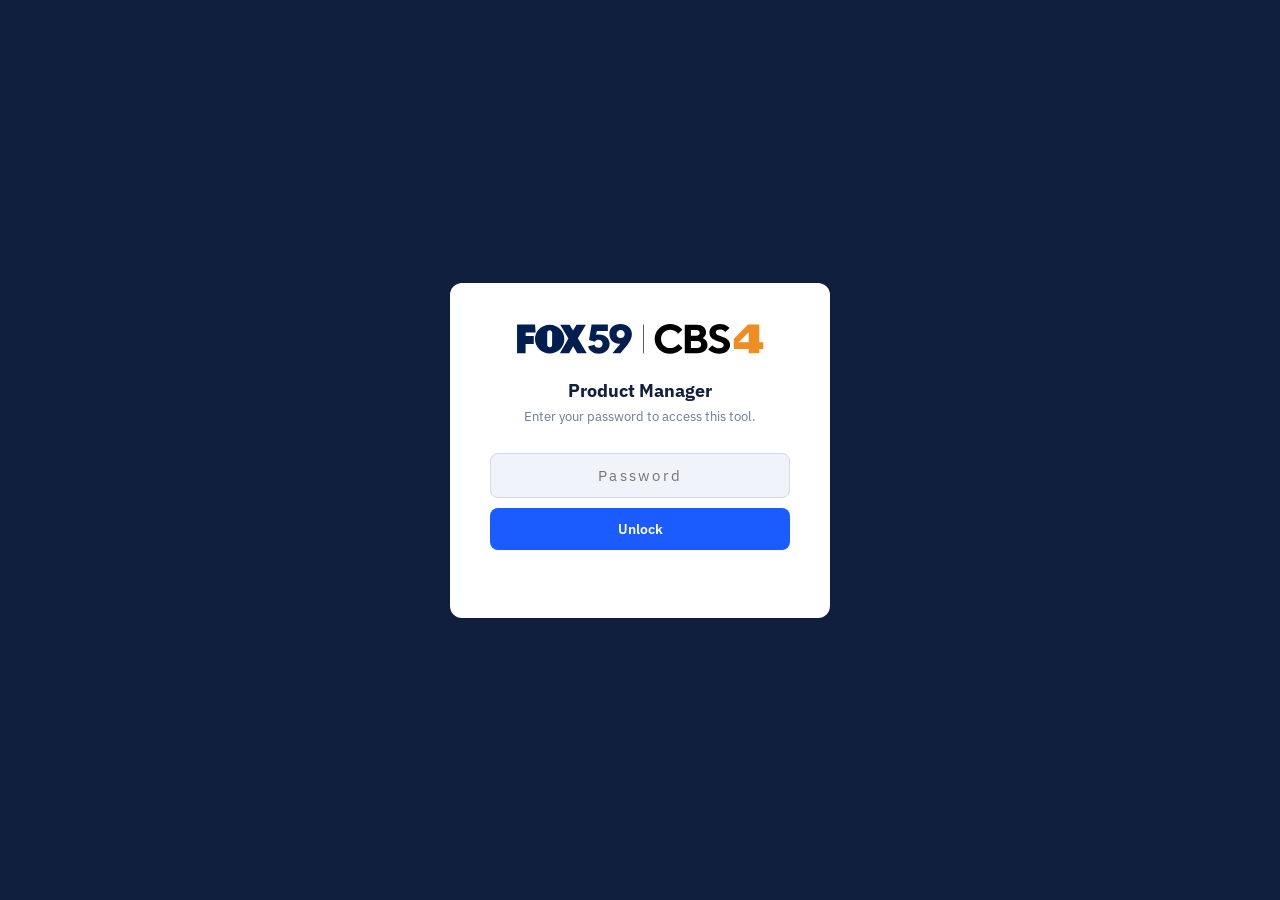
<file: toolkit/index.html>
<!DOCTYPE html>
<html lang="en">
<head>
  <meta charset="UTF-8" />
  <meta name="viewport" content="width=device-width, initial-scale=1.0" />
  <title>Product Manager — 459 Digital</title>
  <meta name="robots" content="noindex, nofollow" />
  <link rel="preconnect" href="https://fonts.googleapis.com" />
  <link rel="preconnect" href="https://fonts.gstatic.com" crossorigin />
  <link href="https://fonts.googleapis.com/css2?family=IBM+Plex+Sans:wght@300;400;500;600;700&display=swap" rel="stylesheet" />
  <link rel="icon" type="image/png" href="../images/cpmcalc_icon.png" />
  <style>
    *, *::before, *::after { box-sizing: border-box; margin: 0; padding: 0; }

    :root {
      --accent:     #1a5cff;
      --accent-lt:  #e8eefd;
      --dark:       #0f1f3d;
      --text:       #1a2540;
      --text-muted: #6b7a99;
      --surface:    #ffffff;
      --surface2:   #f0f4fa;
      --border:     #d1d9e6;
      --radius:     8px;
      --radius-lg:  12px;
      --font:       'IBM Plex Sans', sans-serif;
      --amber:      #f59e0b;
      --amber-lt:   #fef3c7;
      --green:      #10b981;
      --green-lt:   #d1fae5;
      --red:        #e03e3e;
      --red-lt:     #fee2e2;
    }

    body { font-family: var(--font); background: var(--surface2); color: var(--text); min-height: 100vh; }

    /* ── Lock screen ── */
    #lock-screen {
      position: fixed; inset: 0;
      background: var(--dark);
      display: flex; align-items: center; justify-content: center;
      z-index: 1000;
    }

    .lock-card {
      background: var(--surface);
      border-radius: var(--radius-lg);
      padding: 40px;
      width: 380px;
      text-align: center;
    }

    .lock-logo { height: 32px; width: auto; margin-bottom: 20px; }

    .lock-title {
      font-size: 18px; font-weight: 700; color: var(--dark);
      margin-bottom: 6px;
    }

    .lock-sub {
      font-size: 13px; color: var(--text-muted);
      margin-bottom: 28px;
    }

    .lock-input {
      width: 100%; padding: 12px 14px;
      background: var(--surface2);
      border: 1px solid var(--border);
      border-radius: var(--radius);
      font-family: var(--font); font-size: 15px; color: var(--text);
      outline: none; margin-bottom: 10px;
      transition: border-color .15s;
      text-align: center; letter-spacing: .15em;
    }
    .lock-input:focus { border-color: var(--accent); }

    .lock-btn {
      width: 100%; padding: 12px;
      background: var(--accent); color: #fff;
      border: none; border-radius: var(--radius);
      font-family: var(--font); font-size: 14px; font-weight: 600;
      cursor: pointer; transition: opacity .15s;
    }
    .lock-btn:hover { opacity: .88; }

    .lock-error {
      font-size: 12px; color: var(--red);
      margin-top: 10px; min-height: 18px;
    }

    /* ── Header ── */
    header {
      background: rgba(240,244,250,.92);
      backdrop-filter: blur(20px);
      border-bottom: 1px solid var(--border);
      position: sticky; top: 0; z-index: 10;
    }

    .header-inner {
      max-width: 1200px; margin: 0 auto;
      padding: 0 24px; height: 60px;
      display: flex; align-items: center; gap: 16px;
    }

    .logo-wrap { display: inline-flex; flex-direction: column; align-items: center; gap: 2px; }
    .logo-img  { height: 32px; width: auto; }
    .logo-sub  { font-size: 9px; font-weight: 700; letter-spacing: .18em; color: #000; }

    .header-title {
      font-size: 13px; font-weight: 700; color: var(--text-muted);
      text-transform: uppercase; letter-spacing: .06em;
      padding: 4px 12px;
      background: var(--amber-lt);
      border: 1px solid var(--amber);
      border-radius: 20px;
      color: #92400e;
    }

    .header-actions { margin-left: auto; display: flex; gap: 8px; align-items: center; }

    .header-back {
      font-size: 13px; font-weight: 600; color: var(--accent);
      text-decoration: none; padding: 6px 14px;
      border: 1px solid var(--accent); border-radius: 6px;
      transition: background .15s;
    }
    .header-back:hover { background: var(--accent-lt); }

    /* ── Main ── */
    main { max-width: 1200px; margin: 0 auto; padding: 32px 24px 80px; }

    /* ── Toolbar ── */
    .toolbar {
      display: flex; gap: 10px; align-items: center;
      margin-bottom: 20px; flex-wrap: wrap;
    }

    .toolbar-search {
      flex: 1; min-width: 220px;
      background: var(--surface); border: 1px solid var(--border);
      border-radius: 8px; padding: 9px 14px;
      font-family: var(--font); font-size: 13px; color: var(--text);
      outline: none; transition: border-color .15s;
    }
    .toolbar-search:focus { border-color: var(--accent); }

    .toolbar-filter {
      background: var(--surface); border: 1px solid var(--border);
      border-radius: 8px; padding: 9px 12px;
      font-family: var(--font); font-size: 13px; color: var(--text);
      outline: none; cursor: pointer;
    }

    /* ── Buttons ── */
    .btn-primary {
      background: var(--accent); color: #fff; border: none;
      border-radius: 8px; padding: 9px 18px;
      font-family: var(--font); font-size: 13px; font-weight: 600;
      cursor: pointer; transition: opacity .15s;
      display: inline-flex; align-items: center; gap: 6px;
    }
    .btn-primary:hover { opacity: .88; }

    .btn-ghost {
      background: none; color: var(--text-muted);
      border: 1px solid var(--border); border-radius: 8px;
      padding: 9px 14px; font-family: var(--font); font-size: 13px;
      cursor: pointer; transition: all .15s;
      display: inline-flex; align-items: center; gap: 6px;
    }
    .btn-ghost:hover { border-color: var(--accent); color: var(--accent); }

    .btn-danger {
      background: none; color: var(--red);
      border: 1px solid var(--red); border-radius: 6px;
      padding: 5px 10px; font-family: var(--font); font-size: 11px;
      font-weight: 600; cursor: pointer; transition: all .15s;
    }
    .btn-danger:hover { background: var(--red-lt); }

    .btn-edit {
      background: none; color: var(--accent);
      border: 1px solid var(--accent); border-radius: 6px;
      padding: 5px 10px; font-family: var(--font); font-size: 11px;
      font-weight: 600; cursor: pointer; transition: all .15s;
    }
    .btn-edit:hover { background: var(--accent-lt); }

    /* ── Stats bar ── */
    .stats-bar { display: flex; gap: 12px; margin-bottom: 16px; flex-wrap: wrap; }
    .stat-chip {
      background: var(--surface); border: 1px solid var(--border);
      border-radius: 20px; padding: 5px 14px;
      font-size: 12px; color: var(--text-muted); font-weight: 500;
    }
    .stat-chip strong { color: var(--accent); }

    /* ── Table ── */
    .table-wrap {
      background: var(--surface); border: 1px solid var(--border);
      border-radius: var(--radius-lg); overflow: hidden;
    }

    table { width: 100%; border-collapse: collapse; }

    thead th {
      background: var(--dark); color: #fff;
      font-size: 11px; font-weight: 700;
      text-transform: uppercase; letter-spacing: .07em;
      padding: 12px 14px; text-align: left;
      white-space: nowrap;
    }

    tbody tr { border-bottom: 1px solid var(--border); transition: background .1s; }
    tbody tr:last-child { border-bottom: none; }
    tbody tr:hover { background: var(--surface2); }
    tbody tr.addon-row { background: rgba(245,158,11,.04); }
    tbody tr.addon-row td:first-child { border-left: 3px solid var(--amber); }

    td { padding: 11px 14px; font-size: 13px; vertical-align: middle; }

    .td-name { font-weight: 600; color: var(--text); max-width: 320px; }
    .td-name-sub { font-size: 11px; font-weight: 400; color: var(--text-muted); margin-top: 2px; }

    .td-cpm { font-weight: 700; color: var(--accent); font-family: var(--font); white-space: nowrap; }

    .td-min {
      font-size: 11px; font-weight: 600; color: #92400e;
      background: var(--amber-lt); border-radius: 4px;
      padding: 2px 8px; white-space: nowrap;
      display: inline-block;
    }
    .td-min.no-min { background: none; color: var(--text-muted); font-weight: 400; }

    .vendor-badge {
      display: inline-block; font-size: 10px; font-weight: 700;
      padding: 2px 8px; border-radius: 20px; white-space: nowrap;
    }
    .vb-platform-x  { background: #dbeafe; color: #1e40af; }
    .vb-iqx         { background: #ffedd5; color: #9a3412; }
    .vb-v-digital   { background: #ede9fe; color: #5b21b6; }
    .vb-weather-co  { background: #e0f2fe; color: #0369a1; }
    .vb-nexstar     { background: #dcfce7; color: #15803d; }
    .vb-core        { background: #fef9c3; color: #854d0e; }
    .vb-addon       { background: var(--amber-lt); color: #92400e; }

    .addon-tag {
      font-size: 9px; font-weight: 700; text-transform: uppercase;
      letter-spacing: .06em; color: #92400e;
      background: var(--amber-lt); border: 1px solid var(--amber);
      border-radius: 4px; padding: 1px 6px; margin-left: 6px;
      vertical-align: middle; white-space: nowrap; display: inline-block;
    }

    .td-actions { white-space: nowrap; display: flex; gap: 6px; align-items: center; }

    /* ── Modal ── */
    .modal-overlay {
      position: fixed; inset: 0;
      background: rgba(0,0,0,.5);
      display: none; align-items: center; justify-content: center;
      z-index: 200; padding: 20px;
    }
    .modal-overlay.open { display: flex; }

    .modal {
      background: var(--surface);
      border-radius: var(--radius-lg);
      width: 100%; max-width: 680px;
      max-height: 90vh; overflow-y: auto;
    }

    .modal-header {
      display: flex; align-items: center; justify-content: space-between;
      padding: 20px 24px 16px;
      border-bottom: 1px solid var(--border);
      position: sticky; top: 0; background: var(--surface); z-index: 1;
    }

    .modal-header h2 { font-size: 17px; font-weight: 700; color: var(--dark); }

    .modal-close {
      background: none; border: none; font-size: 20px;
      color: var(--text-muted); cursor: pointer; line-height: 1;
      padding: 4px 8px; border-radius: 4px;
    }
    .modal-close:hover { background: var(--surface2); }

    .modal-body { padding: 20px 24px; display: flex; flex-direction: column; gap: 16px; }

    .form-row { display: grid; grid-template-columns: 1fr 1fr; gap: 14px; }
    .form-row-3 { display: grid; grid-template-columns: 1fr 1fr 1fr; gap: 14px; }

    .form-group { display: flex; flex-direction: column; gap: 5px; }

    .form-group label {
      font-size: 11px; font-weight: 700; color: var(--text-muted);
      text-transform: uppercase; letter-spacing: .06em;
    }

    .form-group input,
    .form-group select,
    .form-group textarea {
      background: var(--surface2); border: 1px solid var(--border);
      border-radius: var(--radius); padding: 9px 12px;
      font-family: var(--font); font-size: 13px; color: var(--text);
      outline: none; transition: border-color .15s;
    }
    .form-group input:focus,
    .form-group select:focus,
    .form-group textarea:focus { border-color: var(--accent); }

    .form-group textarea { resize: vertical; min-height: 70px; }

    .form-group .required { color: var(--accent); }

    .modal-footer {
      display: flex; gap: 10px; justify-content: flex-end;
      padding: 16px 24px 20px;
      border-top: 1px solid var(--border);
    }

    /* ── Confirm dialog ── */
    .confirm-overlay {
      position: fixed; inset: 0;
      background: rgba(0,0,0,.6);
      display: none; align-items: center; justify-content: center;
      z-index: 300;
    }
    .confirm-overlay.open { display: flex; }

    .confirm-card {
      background: var(--surface); border-radius: var(--radius-lg);
      padding: 28px; max-width: 400px; width: 100%; margin: 20px;
      text-align: center;
    }
    .confirm-icon { font-size: 32px; margin-bottom: 12px; }
    .confirm-title { font-size: 16px; font-weight: 700; color: var(--dark); margin-bottom: 8px; }
    .confirm-sub { font-size: 13px; color: var(--text-muted); margin-bottom: 20px; line-height: 1.5; }
    .confirm-actions { display: flex; gap: 10px; justify-content: center; }

    /* ── Toast ── */
    .toast {
      position: fixed; bottom: 24px; left: 50%;
      transform: translateX(-50%) translateY(20px);
      background: var(--dark); color: #fff;
      padding: 10px 20px; border-radius: 8px;
      font-size: 13px; font-weight: 500;
      opacity: 0; transition: all .25s;
      pointer-events: none; z-index: 999;
    }
    .toast.show { opacity: 1; transform: translateX(-50%) translateY(0); }
    .toast.success { background: #065f46; }
    .toast.error   { background: var(--red); }

    /* ── Reset warning ── */
    .danger-zone {
      margin-top: 40px;
      background: var(--red-lt);
      border: 1px solid var(--red);
      border-radius: var(--radius-lg);
      padding: 20px 24px;
      display: flex; align-items: center; justify-content: space-between; gap: 20px;
    }
    .danger-zone-text h3 { font-size: 14px; font-weight: 700; color: var(--red); margin-bottom: 4px; }
    .danger-zone-text p  { font-size: 12px; color: var(--text-muted); }
    .btn-danger-lg {
      background: var(--red); color: #fff; border: none;
      border-radius: 8px; padding: 10px 20px;
      font-family: var(--font); font-size: 13px; font-weight: 600;
      cursor: pointer; white-space: nowrap; flex-shrink: 0;
    }
    .btn-danger-lg:hover { opacity: .88; }

    /* Loading overlay */
    #tk-loading {
      position: fixed; inset: 0; z-index: 400;
      background: rgba(15,31,61,.75);
      backdrop-filter: blur(4px);
      display: none; align-items: center; justify-content: center;
      flex-direction: column; gap: 16px;
    }
    #tk-loading.show { display: flex; }
    .tk-spinner {
      width: 44px; height: 44px;
      border: 4px solid rgba(255,255,255,.2);
      border-top-color: #fff;
      border-radius: 50%;
      animation: tkspin .7s linear infinite;
    }
    .tk-loading-msg {
      color: #fff; font-size: 14px; font-weight: 600;
      letter-spacing: .05em;
    }
    @keyframes tkspin { to { transform: rotate(360deg); } }

    /* Category checkboxes */
    .cat-grid {
      display: grid; grid-template-columns: repeat(3, 1fr);
      gap: 8px; background: var(--surface2);
      border: 1px solid var(--border); border-radius: var(--radius);
      padding: 12px;
    }
    .cat-check {
      display: flex; align-items: center; gap: 6px;
      font-size: 12px; color: var(--text); cursor: pointer;
    }
    .cat-check input { cursor: pointer; accent-color: var(--accent); width: 14px; height: 14px; }

    /* Manage lists section */
    .manage-section {
      margin-top: 32px;
      background: var(--surface);
      border: 1px solid var(--border);
      border-radius: var(--radius-lg);
      overflow: hidden;
    }
    .manage-section-header {
      background: var(--dark); color: #fff;
      padding: 14px 20px;
      display: flex; align-items: center; justify-content: space-between;
    }
    .manage-section-header h3 { font-size: 14px; font-weight: 700; }
    .manage-section-body { padding: 20px; display: flex; flex-direction: column; gap: 16px; }
    .manage-list { display: flex; flex-wrap: wrap; gap: 8px; }
    .manage-tag {
      display: inline-flex; align-items: center; gap: 6px;
      background: var(--surface2); border: 1px solid var(--border);
      border-radius: 20px; padding: 5px 12px;
      font-size: 12px; font-weight: 500; color: var(--text);
      white-space: nowrap;
    }
    .manage-tag-del {
      background: none; border: none; cursor: pointer;
      color: var(--text-muted); font-size: 14px; line-height: 1;
      padding: 0 2px; border-radius: 50%;
      transition: color .15s;
    }
    .manage-tag-del:hover { color: var(--red); }
    .manage-add-row {
      display: flex; gap: 8px; align-items: center;
    }
    .manage-add-input {
      flex: 1; background: var(--surface2);
      border: 1px solid var(--border); border-radius: 8px;
      padding: 8px 12px; font-family: var(--font); font-size: 13px;
      color: var(--text); outline: none; transition: border-color .15s;
    }
    .manage-add-input:focus { border-color: var(--accent); }
    .manage-note { font-size: 11px; color: var(--text-muted); font-style: italic; }

    /* Italic, lighter placeholder text in all modal inputs */
    .modal input::placeholder,
    .modal textarea::placeholder,
    .modal select::placeholder {
      color: #9aabbf;
      font-style: italic;
    }

  </style>
</head>
<body>

  <!-- ── Lock Screen ── -->
  <div id="lock-screen">
    <div class="lock-card">
      <img src="../images/logo.svg" alt="FOX59 CBS4" class="lock-logo" />
      <div class="lock-title">Product Manager</div>
      <div class="lock-sub">Enter your password to access this tool.</div>
      <input type="password" class="lock-input" id="lockInput"
        placeholder="Password" onkeydown="if(event.key==='Enter')unlock()" />
      <button class="lock-btn" onclick="unlock()">Unlock</button>
      <div class="lock-error" id="lockError"></div>
    </div>
  </div>

  <!-- ── Loading overlay ── -->
  <div id="tk-loading">
    <div class="tk-spinner"></div>
    <div class="tk-loading-msg" id="tk-loading-msg">Loading products...</div>
  </div>

  <!-- ── Header ── -->
  <header>
    <div class="header-inner">
      <div class="logo-wrap">
        <img src="../images/logo.svg" alt="FOX59 CBS4" class="logo-img" />
        <div class="logo-sub">DIGITAL PLANNING TOOLS</div>
      </div>
      <span class="header-title">&#128274; Product Manager</span>
      <div class="header-actions">
        <button class="btn-primary" onclick="openModal()">&#43; Add Product</button>
        <a href="../" class="header-back">&#8592; Back to Calculator</a>
      </div>
    </div>
  </header>

  <!-- ── Main ── -->
  <main>
    <!-- ── Manage Vendors ── -->
    <div class="manage-section" style="margin-bottom:20px;">
      <div class="manage-section-header">
        <h3>&#9998; Manage Vendors</h3>
      </div>
      <div class="manage-section-body">
        <div class="manage-list" id="vendorTagList"></div>
        <div class="manage-add-row">
          <input type="text" class="manage-add-input" id="newVendorInput"
            placeholder="New vendor name..." onkeydown="if(event.key==='Enter')addVendor()" />
          <button class="btn-primary" onclick="addVendor()">&#43; Add</button>
        </div>
        <div class="manage-note">Deleting a vendor does not affect existing products already assigned to it.</div>
      </div>
    </div>

    <!-- ── Manage Categories ── -->
    <div class="manage-section" style="margin-bottom:28px;">
      <div class="manage-section-header">
        <h3>&#9998; Manage Categories</h3>
      </div>
      <div class="manage-section-body">
        <div class="manage-list" id="categoryTagList"></div>
        <div class="manage-add-row">
          <input type="text" class="manage-add-input" id="newCategoryInput"
            placeholder="New category name..." onkeydown="if(event.key==='Enter')addCategory()" />
          <button class="btn-primary" onclick="addCategory()">&#43; Add</button>
        </div>
        <div class="manage-note">Deleting a category does not affect existing products already assigned to it.</div>
      </div>
    </div>

    <div class="toolbar">
      <input type="text" class="toolbar-search" id="searchInput"
        placeholder="Search products..." oninput="renderTable()" />
      <select class="toolbar-filter" id="vendorFilter" onchange="renderTable()">
        <option value="">All Vendors</option>
      </select>
      <select class="toolbar-filter" id="categoryFilter" onchange="renderTable()">
        <option value="">All Categories</option>
      </select>
      <select class="toolbar-filter" id="typeFilter" onchange="renderTable()">
        <option value="">All Types</option>
        <option value="standard">Standard Products</option>
        <option value="addon">Add-ons Only</option>
      </select>
    </div>

    <div class="stats-bar" id="statsBar"></div>

    <div class="table-wrap">
      <table>
        <thead>
          <tr>
            <th>Product Name</th>
            <th>Vendor</th>
            <th>Categories</th>
            <th>CPM</th>
            <th>Min Spend</th>
            <th>Notes</th>
            <th></th>
          </tr>
        </thead>
        <tbody id="productTableBody"></tbody>
      </table>
    </div>

    <div class="danger-zone">
      <div class="danger-zone-text">
        <h3>&#9888; Reset All Products to Defaults</h3>
        <p>This will discard all custom edits and restore the original product list. This affects all users immediately on their next page load.</p>
      </div>
      <button class="btn-danger-lg" onclick="confirmReset()">Reset to Defaults</button>
    </div>

  </main>

  <!-- ── Add / Edit Modal ── -->
  <div class="modal-overlay" id="modalOverlay">
    <div class="modal">
      <div class="modal-header">
        <h2 id="modalTitle">Add Product</h2>
        <button class="modal-close" onclick="closeModal()">&#215;</button>
      </div>
      <div class="modal-body">
        <input type="hidden" id="editId" />

        <div class="form-group">
          <label>Product Name <span class="required">*</span></label>
          <input type="text" id="formName" placeholder="e.g. Homepage Takeover" />
        </div>

        <div class="form-row">
          <div class="form-group">
            <label>Vendor <span class="required">*</span></label>
            <select id="formVendor">
              <option value="">Select vendor...</option>
              <option value="Platform X">Platform X</option>
              <option value="IQx ShopIQ">IQx ShopIQ</option>
              <option value="V Digital">V Digital</option>
              <option value="Weather Co.">Weather Co.</option>
              <option value="Nexstar">Nexstar</option>
              <option value="Core">Core</option>
            </select>
          </div>
          <div class="form-group">
            <label>CPM ($) <span class="required">*</span></label>
            <input type="number" id="formCpm" placeholder="e.g. 12.50" step="0.01" min="0" />
          </div>
        </div>

        <div class="form-group">
          <label>Categories <span class="required">*</span></label>
          <div class="cat-grid" id="catGrid"></div>
          <div style="font-size:11px;color:var(--text-muted);margin-top:4px;">Check all that apply. Manage the list below.</div>
        </div>

        <div class="form-row">
          <div class="form-group">
            <label>Min Monthly Spend ($)</label>
            <input type="number" id="formMinSpend" placeholder="0 = no minimum" step="100" min="0" />
          </div>
          <div class="form-group">
            <label>Min Impressions</label>
            <input type="number" id="formMinImpressions" placeholder="0 = no minimum" step="1000" min="0" />
          </div>
        </div>

        <div class="form-group">
          <label>Specs / Ad Sizes</label>
          <input type="text" id="formSpecs" placeholder="e.g. 300x250, 728x90" />
        </div>

        <div class="form-group">
          <label>Notes</label>
          <textarea id="formNotes" placeholder="Minimums, restrictions, special conditions..."></textarea>
        </div>

        <div class="form-row">
          <div class="form-group">
            <label>Product Type</label>
            <select id="formType">
              <option value="">Standard Product</option>
              <option value="addon">Add-on</option>
            </select>
          </div>
          <div class="form-group" id="addonForGroup" style="display:none;">
            <label>Add-on Applies To</label>
            <input type="text" id="formAddonFor" placeholder="e.g. Amazon or Weather Co." />
          </div>
        </div>

        <div class="form-group" id="addonMinGroup" style="display:none;">
          <label>Add-on Min Monthly Spend ($)</label>
          <input type="number" id="formAddonMinSpend" placeholder="Overrides base product minimum" step="100" min="0" />
        </div>
      </div>
      <div class="modal-footer">
        <button class="btn-ghost" onclick="closeModal()">Cancel</button>
        <button class="btn-primary" onclick="saveProduct()">&#10003; Save Product</button>
      </div>
    </div>
  </div>

  <!-- ── Confirm Dialog ── -->
  <div class="confirm-overlay" id="confirmOverlay">
    <div class="confirm-card">
      <div class="confirm-icon" id="confirmIcon">&#9888;</div>
      <div class="confirm-title" id="confirmTitle">Are you sure?</div>
      <div class="confirm-sub" id="confirmSub"></div>
      <div class="confirm-actions">
        <button class="btn-ghost" onclick="closeConfirm()">Cancel</button>
        <button class="btn-danger-lg" id="confirmOkBtn" onclick="confirmOk()">Confirm</button>
      </div>
    </div>
  </div>

  <div class="toast" id="toast"></div>

  <script>
    // ── Password ──────────────────────────────────────────────────────
    const HASH = 'da135a44cbd7ace2aa37cc550bca57e1779d1122741f0c56bc22dae7d66014e5';

    async function sha256(str) {
      const buf = await crypto.subtle.digest('SHA-256', new TextEncoder().encode(str));
      return Array.from(new Uint8Array(buf)).map(b => b.toString(16).padStart(2,'0')).join('');
    }

    async function unlock() {
      const val = document.getElementById('lockInput').value;
      const h = await sha256(val);
      if (h === HASH) {
        document.getElementById('lock-screen').style.display = 'none';
        sessionStorage.setItem('tk_auth', '1');
        await init();
      } else {
        document.getElementById('lockError').textContent = 'Incorrect password. Please try again.';
        document.getElementById('lockInput').value = '';
        document.getElementById('lockInput').focus();
      }
    }

    // Check if already unlocked this session
    if (sessionStorage.getItem('tk_auth') === '1') {
      document.getElementById('lock-screen').style.display = 'none';
    }

    // ── Config ────────────────────────────────────────────────────────
    let vendors = [], categories = [];
    const SHEET_URL   = 'https://script.google.com/macros/s/AKfycbzrH8nltpPsmrRCepeSPM28YNEzp4PYvTBpQAUMtbAKW3Ca-iSHlsqwmcFdHU2uzrnF/exec';
    const WRITE_TOKEN = '459Digital!Sheets#2025';

    // ── Data ──────────────────────────────────────────────────────────
    let products = [];

    function showLoading(msg) {
      document.getElementById('tk-loading-msg').textContent = msg || 'Loading...';
      document.getElementById('tk-loading').classList.add('show');
    }
    function hideLoading() {
      document.getElementById('tk-loading').classList.remove('show');
    }

    async function loadProducts() {
      showLoading('Loading products from Google Sheets...');
      try {
        const res  = await fetch(SHEET_URL + '?v=' + Date.now());
        const data = await res.json();
        if (data.status === 'ok' && Array.isArray(data.products) && data.products.length) {
          products = data.products;
          showToast('Products loaded — ' + products.length + ' total', 'success');
        } else {
          throw new Error('Empty or invalid response');
        }
      } catch (err) {
        showToast('Could not reach Google Sheets: ' + err.message, 'error');
        products = [];
      } finally {
        hideLoading();
      }
    }

    async function saveProducts() {
      showLoading('Saving to Google Sheets...');
      try {
        const res = await fetch(SHEET_URL, {
          method:  'POST',
          headers: { 'Content-Type': 'text/plain' },
          body:    JSON.stringify({ token: WRITE_TOKEN, products }),
        });
        const data = await res.json();
        if (data.status === 'ok') {
          showToast('Saved to Google Sheets ✓ (' + data.written + ' products)', 'success');
        } else {
          throw new Error(data.message || 'Unknown error');
        }
      } catch (err) {
        showToast('Save failed: ' + err.message, 'error');
      } finally {
        hideLoading();
      }
    }

    // ── Vendor & Category lists (persisted to localStorage) ─────────
    const DEFAULT_VENDORS    = ['Core','IQx ShopIQ','Nexstar','Platform X','V Digital','Weather Co.'];
    const DEFAULT_CATEGORIES = ['Amazon','Audience Network','Audio','CTV / OTT','Digital Out Of Home','Display','Email','Fox59','Live Sports','Video','Weather','YouTube TV'];

    function loadLists() {
      const sv = localStorage.getItem('tk_vendors');
      const sc = localStorage.getItem('tk_categories');
      vendors    = sv ? JSON.parse(sv) : [...DEFAULT_VENDORS];
      categories = sc ? JSON.parse(sc) : [...DEFAULT_CATEGORIES];
    }

    function saveLists() {
      localStorage.setItem('tk_vendors',    JSON.stringify(vendors));
      localStorage.setItem('tk_categories', JSON.stringify(categories));
    }

    function renderManageLists() {
      // Vendor tags
      const vList = document.getElementById('vendorTagList');
      if (vList) vList.innerHTML = vendors.map((v, i) => `
        <span class="manage-tag">
          ${escHtml(v)}
          <button class="manage-tag-del" onclick="removeVendor(${i})" title="Remove">&#215;</button>
        </span>`).join('');

      // Category tags
      const cList = document.getElementById('categoryTagList');
      if (cList) cList.innerHTML = categories.map((c, i) => `
        <span class="manage-tag">
          ${escHtml(c)}
          <button class="manage-tag-del" onclick="removeCategory(${i})" title="Remove">&#215;</button>
        </span>`).join('');

      // Refresh vendor select in modal
      const vSel = document.getElementById('formVendor');
      if (vSel) {
        const cur = vSel.value;
        vSel.innerHTML = '<option value="">Select vendor...</option>' +
          vendors.map(v => `<option value="${escHtml(v)}">${escHtml(v)}</option>`).join('');
        vSel.value = cur;
      }

      // Refresh category checkboxes in modal
      renderCatGrid();
    }

    function addVendor() {
      const inp = document.getElementById('newVendorInput');
      const val = inp.value.trim();
      if (!val) return;
      if (vendors.includes(val)) { showToast('Vendor already exists', 'error'); return; }
      vendors.push(val);
      saveLists();
      inp.value = '';
      renderManageLists();
      showToast('Vendor added: ' + val, 'success');
    }

    function removeVendor(i) {
      const name = vendors[i];
      if (!confirm('Remove vendor "' + name + '"?')) return;
      vendors.splice(i, 1);
      saveLists();
      renderManageLists();
      showToast('Vendor removed', 'success');
    }

    function addCategory() {
      const inp = document.getElementById('newCategoryInput');
      const val = inp.value.trim();
      if (!val) return;
      if (categories.includes(val)) { showToast('Category already exists', 'error'); return; }
      categories.push(val);
      saveLists();
      inp.value = '';
      renderManageLists();
      showToast('Category added: ' + val, 'success');
    }

    function removeCategory(i) {
      const name = categories[i];
      if (!confirm('Remove category "' + name + '"?')) return;
      categories.splice(i, 1);
      saveLists();
      renderManageLists();
      showToast('Category removed', 'success');
    }

    function renderCatGrid(selected) {
      const grid = document.getElementById('catGrid');
      if (!grid) return;
      const sel = selected || getSelectedCats();
      grid.innerHTML = categories.map(c => `
        <label class="cat-check">
          <input type="checkbox" name="cat" value="${escHtml(c)}"
            ${sel.includes(c) ? 'checked' : ''} />
          ${escHtml(c)}
        </label>`).join('');
    }

    function getSelectedCats() {
      return [...document.querySelectorAll('#catGrid input[name="cat"]:checked')]
        .map(el => el.value);
    }

    // ── Render ────────────────────────────────────────────────────────
    function vendorClass(vendor) {
      if (!vendor) return '';
      const v = vendor.toLowerCase();
      if (v.includes('platform')) return 'vb-platform-x';
      if (v.includes('iqx') || v.includes('shopiq')) return 'vb-iqx';
      if (v.includes('v digital')) return 'vb-v-digital';
      if (v.includes('weather')) return 'vb-weather-co';
      if (v.includes('nexstar')) return 'vb-nexstar';
      if (v.includes('core')) return 'vb-core';
      return '';
    }

    function escHtml(str) {
      if (!str) return '';
      return String(str).replace(/&/g,'&amp;').replace(/</g,'&lt;').replace(/>/g,'&gt;').replace(/"/g,'&quot;');
    }

    function populateFilters() {
      const vendors = [...new Set(products.map(p => p.vendor).filter(Boolean))].sort();
      const cats = [...new Set(products.flatMap(p => p.categories||[]).filter(Boolean))].sort();
      const vSel = document.getElementById('vendorFilter');
      const cSel = document.getElementById('categoryFilter');
      vSel.innerHTML = '<option value="">All Vendors</option>' +
        vendors.map(v => `<option value="${escHtml(v)}">${escHtml(v)}</option>`).join('');
      cSel.innerHTML = '<option value="">All Categories</option>' +
        cats.map(c => `<option value="${escHtml(c)}">${escHtml(c)}</option>`).join('');
    }

    function renderTable() {
      const search  = document.getElementById('searchInput').value.toLowerCase();
      const vendor  = document.getElementById('vendorFilter').value;
      const cat     = document.getElementById('categoryFilter').value;
      const type    = document.getElementById('typeFilter').value;
      const body    = document.getElementById('productTableBody');

      let filtered = products.filter(p => {
        const matchSearch = !search ||
          p.name.toLowerCase().includes(search) ||
          (p.vendor||'').toLowerCase().includes(search) ||
          (p.categories||[]).some(c => c.toLowerCase().includes(search));
        const matchVendor = !vendor || p.vendor === vendor;
        const matchCat    = !cat    || (p.categories||[]).includes(cat);
        const matchType   = !type   ||
          (type === 'addon'    && p.type === 'addon') ||
          (type === 'standard' && p.type !== 'addon');
        return matchSearch && matchVendor && matchCat && matchType;
      });

      // Stats
      const statsBar = document.getElementById('statsBar');
      statsBar.innerHTML = `
        <span class="stat-chip">Total: <strong>${products.length}</strong></span>
        <span class="stat-chip">Showing: <strong>${filtered.length}</strong></span>
        <span class="stat-chip">Add-ons: <strong>${products.filter(p=>p.type==='addon').length}</strong></span>
      `;

      if (!filtered.length) {
        body.innerHTML = `<tr><td colspan="7" style="text-align:center;color:var(--text-muted);padding:32px;">No products match your filters.</td></tr>`;
        return;
      }

      body.innerHTML = filtered.map(p => {
        const isAddon = p.type === 'addon';
        const cats = (p.categories||[]).map(c =>
          `<span style="font-size:10px;background:var(--surface2);border:1px solid var(--border);border-radius:4px;padding:1px 6px;margin-right:3px;white-space:nowrap;display:inline-block;">${escHtml(c)}</span>`
        ).join('');
        const minDisplay = p.minSpend > 0
          ? `<span class="td-min">$${p.minSpend.toLocaleString()}/mo</span>`
          : `<span class="td-min no-min">—</span>`;
        return `<tr class="${isAddon ? 'addon-row' : ''}">
          <td class="td-name">
            ${escHtml(p.name)}${isAddon ? '<span class="addon-tag">ADD-ON</span>' : ''}
            ${p.specs ? `<div class="td-name-sub">${escHtml(p.specs)}</div>` : ''}
          </td>
          <td><span class="vendor-badge ${vendorClass(p.vendor)}">${escHtml(p.vendor||'—')}</span></td>
          <td style="white-space:normal;">${cats || '—'}</td>
          <td class="td-cpm">$${parseFloat(p.cpm||0).toFixed(2)}</td>
          <td>${minDisplay}</td>
          <td style="font-size:11px;color:var(--text-muted);max-width:200px;">${escHtml(p.notes||'')}</td>
          <td>
            <div class="td-actions">
              <button class="btn-edit" onclick="editProduct('${escHtml(p.id)}')">&#9998; Edit</button>
              <button class="btn-danger" onclick="confirmDelete('${escHtml(p.id)}')">&#215; Delete</button>
            </div>
          </td>
        </tr>`;
      }).join('');
    }

    // ── Modal ─────────────────────────────────────────────────────────
    function openModal(id) {
      document.getElementById('modalTitle').textContent = id ? 'Edit Product' : 'Add Product';
      document.getElementById('editId').value = id || '';

      if (id) {
        const p = products.find(x => x.id === id);
        if (!p) return;
        document.getElementById('formName').value        = p.name || '';
        document.getElementById('formVendor').value      = p.vendor || '';
        document.getElementById('formCpm').value         = p.cpm || '';
        renderCatGrid(p.categories || []);
        document.getElementById('formMinSpend').value    = p.minSpend || '';
        document.getElementById('formMinImpressions').value = p.minImpressions || '';
        document.getElementById('formSpecs').value       = p.specs || '';
        document.getElementById('formNotes').value       = p.notes || '';
        document.getElementById('formType').value        = p.type || '';
        document.getElementById('formAddonFor').value    = p.addonFor || '';
        document.getElementById('formAddonMinSpend').value = p.addonMinSpend || '';
        toggleAddonFields();
      } else {
        ['formName','formCpm','formMinSpend','formMinImpressions',
         'formSpecs','formNotes','formAddonFor','formAddonMinSpend'].forEach(id => {
          document.getElementById(id).value = '';
        });
        document.getElementById('formVendor').value = '';
        document.getElementById('formType').value = '';
        renderCatGrid([]);
        toggleAddonFields();
      }
      document.getElementById('modalOverlay').classList.add('open');
    }

    function closeModal() {
      document.getElementById('modalOverlay').classList.remove('open');
    }

    document.getElementById('formType').addEventListener('change', toggleAddonFields);

    function toggleAddonFields() {
      const isAddon = document.getElementById('formType').value === 'addon';
      document.getElementById('addonForGroup').style.display  = isAddon ? 'block' : 'none';
      document.getElementById('addonMinGroup').style.display  = isAddon ? 'block' : 'none';
    }

    async function saveProduct() {
      const name = document.getElementById('formName').value.trim();
      const vendor = document.getElementById('formVendor').value;
      const cpmVal = parseFloat(document.getElementById('formCpm').value);
      const cats = getSelectedCats();

      if (!name)        { showToast('Product name is required', 'error'); return; }
      if (!vendor)      { showToast('Vendor is required', 'error'); return; }
      if (isNaN(cpmVal) || cpmVal < 0) { showToast('Enter a valid CPM', 'error'); return; }
      if (!cats.length) { showToast('Select at least one category', 'error'); return; }
      const editId = document.getElementById('editId').value;
      const isAddon = document.getElementById('formType').value === 'addon';

      const productData = {
        id:              editId || 'p' + Date.now(),
        name,
        vendor,
        cpm:             cpmVal,
        categories:      cats,
        minSpend:        parseInt(document.getElementById('formMinSpend').value) || 0,
        minImpressions:  parseInt(document.getElementById('formMinImpressions').value) || 0,
        specs:           document.getElementById('formSpecs').value.trim(),
        notes:           document.getElementById('formNotes').value.trim(),
        ...(isAddon && {
          type:          'addon',
          addonFor:      document.getElementById('formAddonFor').value.trim(),
          addonMinSpend: parseInt(document.getElementById('formAddonMinSpend').value) || 0,
        }),
      };

      if (editId) {
        const idx = products.findIndex(p => p.id === editId);
        if (idx !== -1) products[idx] = productData;
      } else {
        products.push(productData);
      }

      await saveProducts();
      closeModal();
      renderTable();
      showToast(editId ? 'Product updated ✓' : 'Product added ✓', 'success');
    }

    function editProduct(id) { openModal(id); }

    // ── Delete ────────────────────────────────────────────────────────
    let pendingDeleteId = null;
    let pendingAction   = null;

    function confirmDelete(id) {
      const p = products.find(x => x.id === id);
      if (!p) return;
      pendingDeleteId = id;
      pendingAction   = 'delete';
      document.getElementById('confirmIcon').textContent  = '🗑️';
      document.getElementById('confirmTitle').textContent = 'Delete Product?';
      document.getElementById('confirmSub').textContent   = `"${p.name}" will be permanently removed from all pages.`;
      document.getElementById('confirmOkBtn').textContent = 'Delete';
      document.getElementById('confirmOverlay').classList.add('open');
    }

    function confirmReset() {
      pendingAction = 'reset';
      document.getElementById('confirmIcon').textContent  = '⚠️';
      document.getElementById('confirmTitle').textContent = 'Reset All Products?';
      document.getElementById('confirmSub').textContent   = 'This will discard all custom changes and restore the original default product list. All users will see the reset on their next page load.';
      document.getElementById('confirmOkBtn').textContent = 'Yes, Reset';
      document.getElementById('confirmOverlay').classList.add('open');
    }

    function closeConfirm() {
      document.getElementById('confirmOverlay').classList.remove('open');
      pendingDeleteId = null;
      pendingAction   = null;
    }

    async function confirmOk() {
      if (pendingAction === 'delete' && pendingDeleteId) {
        products = products.filter(p => p.id !== pendingDeleteId);
        await saveProducts();
        renderTable();
        showToast('Product deleted', 'success');
      } else if (pendingAction === 'reset') {
        localStorage.removeItem('cpm_products');
        localStorage.removeItem('cpm_version');
        loadProducts();
        populateFilters();
        renderTable();
        showToast('Products reset to defaults. Reload the main calculator to see changes.', 'success');
      }
      closeConfirm();
    }

    // ── Toast ─────────────────────────────────────────────────────────
    function showToast(msg, type) {
      const t = document.getElementById('toast');
      t.textContent = msg;
      t.className = 'toast show' + (type ? ' ' + type : '');
      setTimeout(() => t.className = 'toast', 3000);
    }

    // ── Init ──────────────────────────────────────────────────────────
    async function init() {
      loadLists();
      renderManageLists();
      await loadProducts();
      populateFilters();
      renderTable();
    }

    // Auto-init if already authenticated
    if (sessionStorage.getItem('tk_auth') === '1') init();

  </script>
</body>
</html>
</file>
<file: styles.css>
/* ─────────────────────────────────────────
   RESET & TOKENS
───────────────────────────────────────── */
*, *::before, *::after { box-sizing: border-box; margin: 0; padding: 0; }

:root {
  --bg:        #f0f4fa;
  --surface:   #ffffff;
  --surface2:  #eef2f9;
  --border:    #d0d9ea;
  --border2:   #b3c2d9;
  --text:      #0f1f3d;
  --text-muted:#5a6e8c;
  --accent:    #1a5cff;
  --accent2:   #0099e6;
  --accent3:   #e03e3e;
  --accent4:   #f59e0b;
  --radius:    10px;
  --radius-lg: 16px;
  --font-display: 'Roboto', sans-serif;
  --font-mono:    'IBM Plex Sans', sans-serif;
}

html { scroll-behavior: smooth; }

body {
  background: var(--bg);
  color: var(--text);
  font-family: var(--font-mono);
  font-size: 14px;
  min-height: 100vh;
  overflow-x: hidden;
}

/* ─── BACKGROUND GRID ─── */
.bg-grid {
  position: fixed;
  inset: 0;
  z-index: 0;
  background-image:
    linear-gradient(rgba(26,92,255,.06) 1px, transparent 1px),
    linear-gradient(90deg, rgba(26,92,255,.06) 1px, transparent 1px);
  background-size: 40px 40px;
  pointer-events: none;
}

/* ─────────────────────────────────────────
   HEADER
───────────────────────────────────────── */
header {
  position: sticky;
  top: 0;
  z-index: 100;
  background: rgba(240,244,250,.88);
  backdrop-filter: blur(20px);
  border-bottom: 1px solid var(--border);
}

.header-inner {
  max-width: 1200px;
  margin: 0 auto;
  padding: 0 24px;
  height: 60px;
  display: flex;
  align-items: center;
  gap: 32px;
}

.logo {
  flex-shrink: 0;
  display: inline-flex;
  flex-direction: column;
  align-items: center;
  align-self: center;
  gap: 2px;
}

.logo-img {
  height: 32px;
  width: auto;
  display: block;
  max-width: 260px;
}

.logo-sub {
  display: block;
  font-family: var(--font-display);
  font-size: 9px;
  font-weight: 700;
  letter-spacing: .18em;
  color: #000000;
  text-align: center;
  width: 85%;
}

.logo-bracket { color: var(--accent); }

nav {
  display: flex;
  gap: 4px;
  flex: 1;
}

.nav-btn {
  background: none;
  border: none;
  color: var(--text-muted);
  font-family: var(--font-display);
  font-size: 13px;
  padding: 6px 14px;
  border-radius: 6px;
  cursor: pointer;
  transition: all .15s;
  letter-spacing: .01em;
}
.nav-btn:hover { background: var(--surface2); color: var(--text); }
.nav-btn.active { background: var(--accent); color: #fff; font-weight: 500; }

.header-tag {
  font-size: 11px;
  color: var(--text-muted);
  letter-spacing: .08em;
  text-transform: uppercase;
  font-weight: 500;
  flex-shrink: 0;
}

/* ─────────────────────────────────────────
   MAIN LAYOUT
───────────────────────────────────────── */
main {
  max-width: 1200px;
  margin: 0 auto;
  padding: 40px 24px 80px;
  position: relative;
  z-index: 1;
}

.tab-section { display: none; }
.tab-section.active { display: block; animation: fadeUp .3s ease; }

@keyframes fadeUp {
  from { opacity: 0; transform: translateY(12px); }
  to   { opacity: 1; transform: translateY(0); }
}

/* ─────────────────────────────────────────
   SECTION HEADER
───────────────────────────────────────── */
.section-header {
  display: flex;
  align-items: flex-end;
  justify-content: space-between;
  margin-bottom: 28px;
  gap: 16px;
  flex-wrap: wrap;
}

h1 {
  font-family: var(--font-display);
  font-weight: 700;
  font-size: 28px;
  letter-spacing: -.01em;
  color: var(--text);
}

.subtitle {
  color: var(--text-muted);
  font-size: 13px;
  margin-top: 4px;
  letter-spacing: .03em;
}

/* ─────────────────────────────────────────
   BUTTONS
───────────────────────────────────────── */
.btn-primary {
  background: var(--accent);
  color: #fff;
  border: none;
  border-radius: var(--radius);
  padding: 9px 20px;
  font-family: var(--font-display);
  font-size: 13px;
  font-weight: 600;
  cursor: pointer;
  transition: all .15s;
  letter-spacing: .02em;
  white-space: nowrap;
}
.btn-primary:hover { background: #0047e0; transform: translateY(-1px); }
.btn-primary:active { transform: translateY(0); }

.btn-ghost {
  background: #f0f4fa;
  color: var(--text-muted);
  border: 1px solid var(--border2);
  border-radius: var(--radius);
  padding: 9px 20px;
  font-family: var(--font-display);
  font-size: 13px;
  cursor: pointer;
  transition: all .15s;
  letter-spacing: .02em;
  white-space: nowrap;
}
.btn-ghost:hover { border-color: var(--accent); color: var(--accent); }

/* ─────────────────────────────────────────
   FILTER BAR
───────────────────────────────────────── */
.filter-bar {
  display: flex;
  gap: 10px;
  margin-bottom: 24px;
  flex-wrap: wrap;
}

.search-input, .select-input {
  background: var(--surface);
  border: 1px solid var(--border);
  color: var(--text);
  border-radius: var(--radius);
  padding: 9px 14px;
  font-family: var(--font-mono);
  font-size: 13px;
  outline: none;
  transition: border-color .15s;
}
.search-input { flex: 1; min-width: 200px; }
.select-input { min-width: 160px; }
.search-input:focus, .select-input:focus { border-color: var(--accent); }
.search-input::placeholder { color: var(--text-muted); }
.select-input option { background: var(--surface); }

/* ─────────────────────────────────────────
   PRODUCTS GRID
───────────────────────────────────────── */
.products-grid {
  display: flex;
  flex-direction: column;
  gap: 10px;
}

.product-card {
  background: var(--surface);
  border: 1px solid var(--border);
  border-radius: var(--radius-lg);
  padding: 16px 24px;
  transition: all .2s;
  position: relative;
  overflow: hidden;
  animation: fadeUp .3s ease both;
  display: grid;
  grid-template-columns: 1fr auto auto auto;
  grid-template-rows: auto auto;
  align-items: center;
  column-gap: 32px;
  row-gap: 4px;
}
.product-card::before {
  content: '';
  position: absolute;
  top: 0; left: 0; right: 0;
  height: 2px;
  background: linear-gradient(90deg, var(--accent), var(--accent2));
  opacity: 0;
  transition: opacity .2s;
}
.product-card:hover {
  border-color: var(--accent);
  transform: translateY(-2px);
  box-shadow: 0 8px 32px rgba(26,92,255,.12);
}
.product-card:hover::before { opacity: 1; }

.product-card-header {
  display: flex;
  flex-direction: column;
  align-items: flex-start;
  gap: 6px;
  grid-column: 1;
  grid-row: 1;
}

.product-name {
  font-family: var(--font-display);
  font-weight: 700;
  font-size: 15px;
  line-height: 1.35;
  color: var(--text);
}

.product-badges {
  display: flex;
  gap: 5px;
  align-items: center;
  flex-wrap: wrap;
  justify-content: flex-start;
}

.product-vendor-badge {
  font-size: 10px;
  letter-spacing: .06em;
  text-transform: uppercase;
  font-weight: 600;
  border-radius: 4px;
  padding: 3px 8px;
  flex-shrink: 0;
  white-space: nowrap;
  /* default fallback */
  background: rgba(26,92,255,.1);
  border: 1px solid rgba(26,92,255,.25);
  color: var(--accent);
}

/* Per-vendor colors */
.vendor--platform-x   { background: rgba(26,92,255,.1);  border-color: rgba(26,92,255,.3);  color: #1a5cff; }
.vendor--iqx-shopiq   { background: rgba(230,81,0,.1);   border-color: rgba(230,81,0,.3);   color: #e65100; }
.vendor--v-digital    { background: rgba(123,31,162,.1); border-color: rgba(123,31,162,.3); color: #7b1fa2; }
.vendor--weather-co   { background: rgba(2,136,209,.1);  border-color: rgba(2,136,209,.3);  color: #0288d1; }
.vendor--nexstar      { background: rgba(21,128,61,.1);  border-color: rgba(21,128,61,.3);  color: #15803d; }
.vendor--core         { background: rgba(180,83,9,.1);   border-color: rgba(180,83,9,.3);   color: #b45309; }

.product-category-badge {
  font-size: 10px;
  letter-spacing: .06em;
  text-transform: uppercase;
  font-weight: 600;
  background: var(--surface2);
  border: 1px solid var(--border2);
  color: var(--text-muted);
  border-radius: 4px;
  padding: 3px 8px;
  flex-shrink: 0;
  white-space: nowrap;
}

/* Special category badge colors */
.cat--fox59            { background: rgba(220,38,38,.1);  border-color: rgba(220,38,38,.3);  color: #dc2626; }
.cat--audience-network { background: rgba(5,150,105,.1);  border-color: rgba(5,150,105,.3);  color: #059669; }

.product-cpm {
  font-family: var(--font-display);
  font-size: 26px;
  font-weight: 900;
  color: var(--accent);
  letter-spacing: -.03em;
  line-height: 1;
  grid-column: 2;
  grid-row: 1;
  text-align: right;
}
.product-cpm-label {
  font-size: 10px;
  color: var(--text-muted);
  letter-spacing: .06em;
  text-transform: uppercase;
  font-weight: 500;
  grid-column: 2;
  grid-row: 2;
  text-align: right;
}

.product-meta {
  font-size: 12px;
  color: var(--text-muted);
  display: flex;
  flex-direction: row;
  flex-wrap: wrap;
  gap: 4px 16px;
  grid-column: 1;
  grid-row: 2;
}

.product-actions {
  display: flex;
  flex-direction: column;
  gap: 6px;
  grid-column: 3;
  grid-row: 1 / 3;
  align-items: stretch;
  justify-content: center;
  min-width: 140px;
}

.product-btn {
  flex: 1;
  background: var(--surface2);
  border: 1px solid var(--border);
  color: var(--text-muted);
  border-radius: 7px;
  padding: 7px 10px;
  font-family: var(--font-display);
  font-size: 11px;
  font-weight: 500;
  cursor: pointer;
  transition: all .15s;
  letter-spacing: .01em;
  text-align: center;
  white-space: nowrap;
  min-width: 0;
}
.product-btn:hover { border-color: var(--accent); color: var(--accent); background: rgba(26,92,255,.06); }
.product-btn.danger:hover { border-color: var(--accent3); color: var(--accent3); background: rgba(224,62,62,.06); }

.empty-state {
  grid-column: 1 / -1;
  text-align: center;
  padding: 80px 20px;
  color: var(--text-muted);
  font-size: 15px;
}
.empty-state .empty-icon { font-size: 40px; margin-bottom: 12px; }

/* ─────────────────────────────────────────
   CALCULATOR
───────────────────────────────────────── */
.calc-layout {
  display: grid;
  grid-template-columns: 1fr 320px;
  gap: 20px;
  align-items: start;
}

@media (max-width: 860px) {
  .calc-layout { grid-template-columns: 1fr; }
}

/* Stretch sidebar to match calc card height */
.calc-layout { align-items: stretch; }

.calc-card {
  background: var(--surface);
  border: 1px solid var(--border);
  border-radius: var(--radius-lg);
  padding: 32px;
}

/* Formula Display */
.calc-formula {
  display: flex;
  align-items: center;
  gap: 16px;
  justify-content: center;
  padding: 24px;
  background: var(--surface2);
  border-radius: var(--radius);
  margin-bottom: 32px;
  flex-wrap: wrap;
}

.formula-part {
  font-family: var(--font-display);
  font-weight: 600;
  font-size: 19px;
  padding: 6px 14px;
  border-radius: 6px;
  border: 2px solid var(--border2);
  color: var(--text-muted);
  transition: all .2s;
  cursor: pointer;
  user-select: none;
}
.formula-part:hover {
  border-color: var(--accent);
  color: var(--accent);
  background: rgba(26,92,255,.05);
}
.formula-part.solving {
  border-color: var(--accent);
  color: var(--accent);
  background: rgba(26,92,255,.08);
  box-shadow: 0 0 16px rgba(26,92,255,.15);
}

/* Hint text below formula */
.calc-formula-hint {
  font-size: 11px;
  color: var(--text-muted);
  text-align: center;
  margin-top: -4px;
  font-style: italic;
  letter-spacing: .03em;
}

.formula-op, .formula-const {
  font-family: var(--font-display);
  font-weight: 500;
  font-size: 20px;
  color: var(--text-muted);
}

.formula-fraction {
  display: flex;
  flex-direction: column;
  align-items: center;
  gap: 4px;
}
.formula-divider {
  width: 100%;
  min-width: 80px;
  height: 2px;
  background: var(--border2);
}

/* Calc Inputs */
.calc-inputs {
  display: grid;
  grid-template-columns: repeat(3, 1fr);
  gap: 16px;
  margin-bottom: 24px;
}

@media (max-width: 640px) {
  .calc-inputs { grid-template-columns: 1fr; }
}

.calc-field {
  display: flex;
  flex-direction: column;
  gap: 8px;
}

.calc-field label {
  font-size: 11px;
  color: var(--text-muted);
  letter-spacing: .06em;
  text-transform: uppercase;
  font-weight: 600;
  display: flex;
  align-items: center;
  gap: 6px;
}

.field-badge {
  font-size: 10px;
  background: rgba(26,92,255,.1);
  color: var(--accent);
  border-radius: 4px;
  padding: 2px 6px;
  letter-spacing: .06em;
  text-transform: uppercase;
}
.field-badge:empty { display: none; }

.input-row {
  display: flex;
  align-items: center;
  background: var(--surface2);
  border: 1px solid var(--border);
  border-radius: var(--radius);
  overflow: hidden;
  transition: border-color .15s;
}
.input-row:focus-within { border-color: var(--accent); }
.input-row.disabled { opacity: .5; }

.input-prefix {
  padding: 0 10px;
  color: var(--text-muted);
  font-size: 13px;
  border-right: 1px solid var(--border);
  height: 40px;
  display: flex;
  align-items: center;
}

.input-row input {
  flex: 1;
  background: none;
  border: none;
  outline: none;
  color: var(--text);
  font-family: var(--font-mono);
  font-size: 15px;
  padding: 9px 12px;
}
.input-row input:disabled {
  color: var(--text-muted);
  cursor: not-allowed;
}
.input-row input::placeholder { color: var(--border2); }

.solve-btn {
  background: none;
  border: 1px solid var(--border);
  color: var(--text-muted);
  font-family: var(--font-display);
  font-size: 11px;
  font-weight: 500;
  padding: 6px 10px;
  border-radius: 7px;
  cursor: pointer;
  transition: all .15s;
  letter-spacing: .02em;
  text-align: left;
}
.solve-btn:hover { border-color: var(--accent); color: var(--accent); }
.solve-btn.active {
  border-color: var(--accent);
  color: var(--accent);
  background: rgba(26,92,255,.07);
}

.calc-actions {
  display: flex;
  gap: 10px;
}

.calc-result {
  margin-top: 20px;
  padding: 20px;
  background: var(--surface2);
  border-radius: var(--radius);
  border: 1px solid var(--border);
  display: none;
  animation: fadeUp .25s ease;
}
.calc-result.visible { display: block; }

.result-label {
  font-size: 11px;
  color: var(--text-muted);
  letter-spacing: .08em;
  text-transform: uppercase;
  margin-bottom: 6px;
}
.result-value {
  font-family: var(--font-display);
  font-size: 36px;
  font-weight: 900;
  color: var(--accent);
  letter-spacing: -.03em;
}
.result-sub {
  font-size: 12px;
  color: var(--text-muted);
  margin-top: 6px;
}

/* Sidebar */
.calc-sidebar {
  display: flex;
  flex-direction: column;
  max-height: 600px;
  overflow: hidden;
}

.quick-fill-card, .tips-card {
  background: var(--surface);
  border: 1px solid var(--border);
  border-radius: var(--radius-lg);
  padding: 20px;
}

.calc-sidebar .quick-fill-card {
  flex: 1;
  display: flex;
  flex-direction: column;
  min-height: 0;
  overflow: hidden;
}
.calc-sidebar .quick-fill-list {
  flex: 1;
  overflow-y: auto;
  min-height: 0;
}

.quick-fill-card h3, .tips-card h3 {
  font-family: var(--font-display);
  font-weight: 700;
  font-size: 15px;
  margin-bottom: 6px;
}

.quick-fill-card p, .tips-card p {
  color: var(--text-muted);
  font-size: 12px;
  margin-bottom: 12px;
}

.quick-fill-list {
  display: flex;
  flex-direction: column;
  gap: 6px;
  overflow-y: auto;
}

.quick-fill-item {
  display: flex;
  justify-content: space-between;
  align-items: center;
  background: var(--surface2);
  border: 1px solid var(--border);
  border-radius: 7px;
  padding: 8px 12px;
  cursor: pointer;
  transition: all .15s;
}
.quick-fill-item:hover { border-color: var(--accent); }
.quick-fill-item .qf-name { font-size: 12px; color: var(--text); }
.quick-fill-item .qf-cpm { font-family: var(--font-display); font-size: 14px; font-weight: 700; color: var(--accent); letter-spacing: 0; }

.tips-card ul {
  list-style: none;
  display: flex;
  flex-direction: column;
  gap: 8px;
  margin-bottom: 16px;
  color: var(--text-muted);
  font-size: 12px;
}
.tips-card li { padding-left: 14px; position: relative; }
.tips-card li::before { content: '→'; position: absolute; left: 0; color: var(--accent); }

.formula-legend {
  display: flex;
  flex-direction: column;
  gap: 6px;
  border-top: 1px solid var(--border);
  padding-top: 14px;
  font-size: 12px;
  color: var(--text-muted);
}
.formula-legend > div { display: flex; align-items: center; gap: 8px; }

.pill {
  font-size: 11px;
  background: var(--surface2);
  border: 1px solid var(--border2);
  color: var(--text);
  border-radius: 4px;
  padding: 2px 8px;
  flex-shrink: 0;
}

/* ─────────────────────────────────────────
   COMPARE
───────────────────────────────────────── */
.compare-layout {
  display: flex;
  flex-direction: column;
  gap: 24px;
}

.compare-setup {
  display: grid;
  grid-template-columns: 1fr 360px;
  gap: 16px;
  align-items: stretch;
}

@media (max-width: 760px) {
  .compare-setup { grid-template-columns: 1fr; }
}

.compare-card {
  background: var(--surface);
  border: 1px solid var(--border);
  border-radius: var(--radius-lg);
  padding: 24px;
}

/* Left product card stretches and lets the list fill remaining space */
.compare-card--products {
  display: flex;
  flex-direction: column;
}
.compare-card--products .compare-product-list {
  flex: 1;
  max-height: 336px;
  min-height: 0;
}

.compare-card h3 {
  font-family: var(--font-display);
  font-weight: 700;
  font-size: 15px;
  margin-bottom: 6px;
}
.compare-card p {
  color: var(--text-muted);
  font-size: 12px;
  margin-bottom: 14px;
}

.compare-product-list {
  display: flex;
  flex-direction: column;
  gap: 6px;
  max-height: 380px;
  overflow-y: auto;
  min-height: 120px;
}

.compare-check-item {
  display: flex;
  align-items: center;
  gap: 8px;
  background: var(--surface2);
  border: 1px solid var(--border);
  border-radius: 7px;
  padding: 8px 12px;
  cursor: pointer;
  transition: all .15s;
  user-select: none;
}
.compare-check-item:hover { border-color: var(--border2); }
.compare-check-item.selected { border-color: var(--accent); background: rgba(26,92,255,.06); }

.compare-check-item input[type=checkbox] {
  accent-color: var(--accent);
  width: 14px; height: 14px;
  flex-shrink: 0;
}
.compare-check-item .cc-name { font-size: 13px; font-weight: 500; color: var(--text); flex: 1; line-height: 1.3; }
.compare-check-item .cc-cat { font-size: 11px; color: var(--text-muted); margin-top: 1px; }
.compare-check-item .cc-info { display: flex; flex-direction: column; flex: 1; }
.compare-check-item .cc-cpm { font-family: var(--font-display); font-weight: 700; font-size: 14px; color: var(--accent); letter-spacing: 0; flex-shrink: 0; }

.compare-card .input-row {
  max-width: 280px;
}

/* Compare Results Table */
.compare-results {
  background: var(--surface);
  border: 1px solid var(--border);
  border-radius: var(--radius-lg);
  overflow: hidden;
}

.compare-results-empty {
  padding: 60px 20px;
  text-align: center;
  color: var(--text-muted);
  font-size: 14px;
}

.compare-table-wrap {
  overflow-x: auto;
}

table {
  width: 100%;
  border-collapse: collapse;
}

thead {
  background: var(--surface2);
  border-bottom: 1px solid var(--border);
}

th {
  padding: 14px 20px;
  text-align: left;
  font-size: 11px;
  letter-spacing: .08em;
  text-transform: uppercase;
  color: var(--text-muted);
  font-weight: 500;
}

td {
  padding: 14px 20px;
  border-bottom: 1px solid var(--border);
  font-size: 13px;
  vertical-align: middle;
}

tr:last-child td { border-bottom: none; }
tr:hover td { background: var(--surface2); }

.td-name { font-family: var(--font-display); font-weight: 700; font-size: 14px; }
.td-cpm { font-family: var(--font-display); font-weight: 700; font-size: 15px; color: var(--accent); }
.td-bar { min-width: 120px; }
.cpm-bar-bg { background: var(--surface2); border-radius: 4px; height: 6px; overflow: hidden; }
.cpm-bar-fill { background: linear-gradient(90deg, var(--accent), var(--accent2)); height: 100%; border-radius: 4px; transition: width .5s ease; }

.td-impressions { color: var(--text-muted); }
.td-impressions.has-budget { color: var(--text); }

/* ─────────────────────────────────────────
   MODAL
───────────────────────────────────────── */
.modal-overlay {
  position: fixed;
  inset: 0;
  background: rgba(15,31,61,.45);
  backdrop-filter: blur(6px);
  z-index: 200;
  display: flex;
  align-items: center;
  justify-content: center;
  padding: 20px;
  opacity: 0;
  pointer-events: none;
  transition: opacity .2s;
}
.modal-overlay.open {
  opacity: 1;
  pointer-events: all;
}

.modal {
  background: var(--surface);
  border: 1px solid var(--border2);
  border-radius: var(--radius-lg);
  width: 100%;
  max-width: 520px;
  transform: translateY(20px) scale(.97);
  transition: transform .25s cubic-bezier(.34,1.56,.64,1);
  box-shadow: 0 24px 80px rgba(15,31,61,.18);
}
.modal-overlay.open .modal { transform: translateY(0) scale(1); }

.modal-header {
  display: flex;
  align-items: center;
  justify-content: space-between;
  padding: 20px 24px;
  border-bottom: 1px solid var(--border);
}
.modal-header h2 {
  font-family: var(--font-display);
  font-weight: 700;
  font-size: 17px;
}
.modal-close {
  background: none;
  border: none;
  color: var(--text-muted);
  font-size: 16px;
  cursor: pointer;
  padding: 4px 8px;
  border-radius: 6px;
  transition: all .15s;
}
.modal-close:hover { background: var(--surface2); color: var(--text); }

.modal-body {
  padding: 24px;
  display: flex;
  flex-direction: column;
  gap: 16px;
}

.form-group {
  display: flex;
  flex-direction: column;
  gap: 6px;
}
.form-row {
  display: grid;
  grid-template-columns: 1fr 1fr;
  gap: 12px;
}
@media (max-width: 480px) {
  .form-row { grid-template-columns: 1fr; }
}

.form-group label {
  font-size: 11px;
  color: var(--text-muted);
  letter-spacing: .06em;
  text-transform: uppercase;
  font-weight: 600;
}
.required { color: var(--accent); }

.form-group input,
.form-group textarea,
.form-group select {
  background: var(--surface2);
  border: 1px solid var(--border);
  color: var(--text);
  border-radius: var(--radius);
  padding: 10px 14px;
  font-family: var(--font-mono);
  font-size: 13px;
  outline: none;
  transition: border-color .15s;
  resize: vertical;
}
.form-group input:focus,
.form-group textarea:focus { border-color: var(--accent); }
.form-group input::placeholder,
.form-group textarea::placeholder { color: var(--border2); }

.modal-footer {
  display: flex;
  justify-content: flex-end;
  gap: 10px;
  padding: 16px 24px;
  border-top: 1px solid var(--border);
}

/* ─────────────────────────────────────────
   TOAST
───────────────────────────────────────── */
.toast {
  position: fixed;
  bottom: 28px;
  left: 50%;
  transform: translateX(-50%) translateY(20px);
  background: var(--surface2);
  border: 1px solid var(--border2);
  color: var(--text);
  font-family: var(--font-display);
  font-size: 13px;
  font-weight: 500;
  padding: 10px 20px;
  border-radius: 8px;
  z-index: 999;
  opacity: 0;
  pointer-events: none;
  transition: all .25s;
  white-space: nowrap;
}
.toast.show {
  opacity: 1;
  transform: translateX(-50%) translateY(0);
}
.toast.success { border-color: var(--accent); color: var(--accent); }
.toast.error { border-color: var(--accent3); color: var(--accent3); }

/* ─────────────────────────────────────────
   SCROLLBAR
───────────────────────────────────────── */
::-webkit-scrollbar { width: 6px; height: 6px; }
::-webkit-scrollbar-track { background: var(--surface2); }
::-webkit-scrollbar-thumb { background: var(--border2); border-radius: 3px; }
::-webkit-scrollbar-thumb:hover { background: var(--text-muted); }

/* ─────────────────────────────────────────
   CALCULATOR CONTEXT BANNER
───────────────────────────────────────── */
.calc-context {
  display: none;
  align-items: center;
  gap: 10px;
  background: rgba(26,92,255,.06);
  border: 1px solid rgba(26,92,255,.2);
  border-radius: var(--radius);
  padding: 10px 14px;
  margin-bottom: 20px;
  flex-wrap: wrap;
}
.calc-context.active { display: flex; }
.calc-context-label {
  font-size: 12px;
  color: var(--text-muted);
  text-transform: uppercase;
  letter-spacing: .06em;
  font-weight: 600;
}
.calc-context-name {
  font-size: 13px;
  font-weight: 700;
  color: var(--accent);
  flex: 1;
}
.calc-context-clear {
  background: none;
  border: 1px solid var(--border2);
  color: var(--text-muted);
  border-radius: 6px;
  padding: 3px 10px;
  font-family: var(--font-display);
  font-size: 11px;
  cursor: pointer;
  transition: all .15s;
}
.calc-context-clear:hover { border-color: var(--accent3); color: var(--accent3); }

/* quick-fill active state */
.quick-fill-item.active {
  border-color: var(--accent);
  background: rgba(26,92,255,.06);
}
.quick-fill-item.active .qf-name { color: var(--accent); font-weight: 600; }

/* product page: add to package button */
.pkg-add-btn { border-color: var(--border); }
.pkg-add-btn:hover { border-color: var(--accent2); color: var(--accent2); background: rgba(0,153,230,.06); }

/* ─────────────────────────────────────────
   PACKAGE BUILDER
───────────────────────────────────────── */
.pkg-layout {
  display: grid;
  grid-template-columns: 340px 1fr;
  gap: 20px;
  align-items: start;
}

@media (max-width: 860px) {
  .pkg-layout { grid-template-columns: 1fr; }
}

/* Picker panel */
.pkg-picker {
  background: var(--surface);
  border: 1px solid var(--border);
  border-radius: var(--radius-lg);
  overflow: hidden;
  position: sticky;
  top: 80px;
  max-height: calc(100vh - 120px);
  display: flex;
  flex-direction: column;
}

.pkg-picker-header {
  padding: 14px;
  border-bottom: 1px solid var(--border);
  display: flex;
  flex-direction: column;
  gap: 8px;
  background: var(--surface2);
}
.pkg-picker-header .search-input,
.pkg-picker-header .select-input { width: 100%; }

.pkg-product-list {
  overflow-y: auto;
  flex: 1;
}

.pkg-pick-item {
  display: flex;
  align-items: center;
  justify-content: space-between;
  padding: 12px 16px;
  border-bottom: 1px solid var(--border);
  cursor: pointer;
  transition: all .15s;
  gap: 12px;
}
.pkg-pick-item:hover { background: var(--surface2); }
.pkg-pick-item.in-package { background: rgba(26,92,255,.04); }
.pkg-pick-item:last-child { border-bottom: none; }

.pkg-pick-name {
  font-size: 13px;
  font-weight: 600;
  color: var(--text);
  line-height: 1.3;
}
.pkg-pick-meta {
  font-size: 11px;
  color: var(--text-muted);
  margin-top: 2px;
}
.pkg-pick-action { flex-shrink: 0; }

.pkg-add-icon {
  display: inline-flex;
  align-items: center;
  justify-content: center;
  width: 26px; height: 26px;
  border-radius: 50%;
  border: 1.5px solid var(--border2);
  color: var(--text-muted);
  font-size: 16px;
  transition: all .15s;
}
.pkg-pick-item:hover .pkg-add-icon {
  border-color: var(--accent);
  color: var(--accent);
  background: rgba(26,92,255,.08);
}

.pkg-added-badge {
  font-size: 11px;
  font-weight: 600;
  color: var(--accent);
  background: rgba(26,92,255,.1);
  border-radius: 4px;
  padding: 3px 8px;
  letter-spacing: .03em;
}

/* Workspace */
.pkg-workspace {
  display: flex;
  flex-direction: column;
  gap: 16px;
}

.pkg-budget-row {
  display: flex;
  align-items: center;
  gap: 12px;
  background: var(--surface);
  border: 1px solid var(--border);
  border-radius: var(--radius-lg);
  padding: 16px 20px;
  flex-wrap: wrap;
}
.pkg-budget-label {
  font-size: 13px;
  font-weight: 700;
  color: var(--text);
  flex-shrink: 0;
  min-width: 160px;
}
.pkg-budget-input {
  flex: 1;
  min-width: 160px;
  max-width: 240px;
}

/* Line items container */
.pkg-line-items {
  background: var(--surface);
  border: 1px solid var(--border);
  border-radius: var(--radius-lg);
  overflow: hidden;
  min-height: 120px;
}

.pkg-empty {
  display: flex;
  flex-direction: column;
  align-items: center;
  justify-content: center;
  gap: 16px;
  padding: 40px 20px;
  color: var(--text-muted);
  font-size: 14px;
  text-align: center;
}
.pkg-empty-icon { font-size: 36px; }
.pkg-empty-img {
  width: 300px;
  height: auto;
  display: block;
}

/* Line item header row */
.pkg-line-header {
  display: grid;
  grid-template-columns: 1fr 90px 1fr;
  gap: 12px;
  padding: 10px 16px;
  background: var(--surface2);
  border-bottom: 1px solid var(--border);
  font-size: 11px;
  font-weight: 600;
  color: var(--text-muted);
  text-transform: uppercase;
  letter-spacing: .06em;
}

/* Individual line item */
.pkg-line-item {
  display: grid;
  grid-template-columns: 1fr 90px 1fr;
  gap: 12px;
  padding: 14px 16px;
  border-bottom: 1px solid var(--border);
  align-items: center;
  transition: background .15s;
}
.pkg-line-item:last-child { border-bottom: none; }
.pkg-line-item:hover { background: var(--surface2); }

.pkg-line-product-name {
  font-size: 13px;
  font-weight: 600;
  color: var(--text);
  line-height: 1.3;
}
.pkg-line-product-cat {
  font-size: 11px;
  color: var(--text-muted);
  margin-top: 2px;
}

.pkg-line-cpm {
  font-family: var(--font-mono);
  font-size: 14px;
  font-weight: 500;
  color: var(--accent);
}

.pkg-line-impressions {
  font-family: var(--font-mono);
  font-size: 13px;
  color: var(--text-muted);
}
.pkg-line-impressions.has-value { color: var(--text); font-weight: 500; }

.pkg-remove-btn {
  background: none;
  border: 1px solid var(--border);
  color: var(--text-muted);
  border-radius: 6px;
  width: 28px; height: 28px;
  font-size: 16px;
  cursor: pointer;
  display: flex;
  align-items: center;
  justify-content: center;
  transition: all .15s;
  line-height: 1;
}
.pkg-remove-btn:hover { border-color: var(--accent3); color: var(--accent3); background: rgba(224,62,62,.06); }

/* Summary footer */
.pkg-summary {
  background: var(--surface);
  border: 1px solid var(--border);
  border-radius: var(--radius-lg);
  padding: 20px 24px;
}

.pkg-summary-grid {
  display: grid;
  grid-template-columns: repeat(4, 1fr);
  gap: 24px;
}

.pkg-summary-item--full {
  grid-column: 1 / -1;
  text-align: center;
  padding-top: 16px;
  border-top: 1px solid var(--border);
}

@media (max-width: 640px) {
  .pkg-summary-grid { grid-template-columns: repeat(2, 1fr); }
}

.pkg-summary-item {
  display: flex;
  flex-direction: column;
  gap: 4px;
}
.pkg-summary-item.highlight {
}

.pkg-summary-label {
  font-size: 11px;
  font-weight: 600;
  color: var(--text-muted);
  text-transform: uppercase;
  letter-spacing: .07em;
}
.pkg-summary-value {
  font-family: var(--font-display);
  font-size: 26px;
  font-weight: 900;
  color: var(--text);
  letter-spacing: -.02em;
  line-height: 1.1;
}
.pkg-summary-value.accent { color: var(--accent); }

/* pkg budget input field sizing */
.pkg-budget-field {
  width: 100%;
  font-size: 14px;
}

/* ── INLINE TIPS BAR (above calculator) ── */
.tips-card--inline {
  margin-bottom: 20px;
  padding: 16px 24px;
}
.tips-inline-inner {
  display: flex;
  align-items: flex-start;
  gap: 40px;
  flex-wrap: wrap;
}
.tips-steps h3 {
  font-family: var(--font-display);
  font-weight: 700;
  font-size: 14px;
  margin-bottom: 8px;
}
.tips-steps ul {
  list-style: none;
  display: flex;
  flex-direction: column;
  gap: 6px;
  color: var(--text-muted);
  font-size: 13px;
}
.tips-steps li { padding-left: 14px; position: relative; }
.tips-steps li::before { content: "->"; position: absolute; left: 0; color: var(--accent); font-size: 11px; top: 1px; }
.tips-card--inline .formula-legend {
  display: flex;
  flex-direction: column;
  gap: 7px;
  font-size: 13px;
  color: var(--text-muted);
  border-left: 1px solid var(--border);
  padding-left: 24px;
}
.tips-card--inline .formula-legend > div { display: flex; align-items: center; gap: 8px; }

/* ── QUICK FILL CATEGORY FILTER ── */
.quick-fill-filters {
  margin-bottom: 10px;
}
.quick-fill-filters .select-input {
  width: 100%;
  font-size: 12px;
  padding: 7px 12px;
}

/* Compare category select inside card */
.compare-cat-select {
  width: 100%;
  font-size: 13px;
}

/* Compare table action buttons */
.td-remove { width: 180px; text-align: right; white-space: nowrap; }
.td-remove .product-btn { display: inline-block; width: auto; flex: none; margin-right: 6px; }
.compare-remove-btn {
  background: none;
  border: 1px solid var(--border);
  color: var(--text-muted);
  border-radius: 6px;
  width: 28px; height: 28px;
  font-size: 16px;
  cursor: pointer;
  display: inline-flex;
  align-items: center;
  justify-content: center;
  transition: all .15s;
  line-height: 1;
}
.compare-remove-btn:hover {
  border-color: var(--accent3);
  color: var(--accent3);
  background: rgba(224,62,62,.06);
}

/* ─────────────────────────────────────────
   PACKAGE ADD-ONS PANEL
───────────────────────────────────────── */
.pkg-addons-panel {
  background: var(--surface);
  border: 1px solid rgba(26,92,255,.25);
  border-radius: var(--radius-lg);
  overflow: hidden;
  background: rgba(26,92,255,.03);
}

.pkg-addons-header {
  display: flex;
  align-items: baseline;
  gap: 12px;
  padding: 14px 20px 10px;
  border-bottom: 1px solid rgba(26,92,255,.12);
}

.pkg-addons-title {
  font-family: var(--font-display);
  font-weight: 700;
  font-size: 14px;
  color: var(--accent);
  letter-spacing: .01em;
}

.pkg-addons-sub {
  font-size: 12px;
  color: var(--text-muted);
}

.pkg-addons-list {
  padding: 12px 20px 16px;
  display: flex;
  flex-direction: column;
  gap: 16px;
}

.pkg-addon-group-label {
  font-size: 11px;
  font-weight: 700;
  color: var(--text-muted);
  text-transform: uppercase;
  letter-spacing: .07em;
  margin-bottom: 8px;
}

.pkg-addon-group {
  display: flex;
  flex-direction: column;
  gap: 0;
}

.pkg-addon-item {
  display: flex;
  align-items: center;
  gap: 10px;
  padding: 9px 12px;
  border-radius: var(--radius);
  cursor: pointer;
  transition: background .15s;
  border: 1px solid transparent;
  user-select: none;
}
.pkg-addon-item:hover { background: rgba(26,92,255,.05); border-color: rgba(26,92,255,.12); }
.pkg-addon-item.active { background: rgba(26,92,255,.07); border-color: rgba(26,92,255,.2); }

.pkg-addon-item input[type=checkbox] {
  accent-color: var(--accent);
  width: 15px; height: 15px;
  flex-shrink: 0;
  cursor: pointer;
}

.pkg-addon-name {
  font-size: 13px;
  font-weight: 500;
  color: var(--text);
  flex: 1;
}

.pkg-addon-cpm {
  font-family: var(--font-display);
  font-weight: 700;
  font-size: 13px;
  color: var(--accent);
  white-space: nowrap;
}

.pkg-addon-note {
  font-size: 11px;
  color: var(--text-muted);
  flex: 1;
  text-align: right;
}

/* CPM delta indicator on line items */
.pkg-addon-delta {
  font-size: 11px;
  font-weight: 600;
  color: var(--accent);
  background: rgba(26,92,255,.1);
  border-radius: 3px;
  padding: 1px 5px;
  margin-left: 4px;
  white-space: nowrap;
}

/* Quick-fill item left column — stacks name + vendor badge */
.qf-left {
  display: flex;
  flex-direction: column;
  align-items: flex-start;
  flex: 1;
  min-width: 0;
}

/* ─────────────────────────────────────────
   MINIMUM SPEND WARNINGS
───────────────────────────────────────── */

/* Calculator result warning */
.result-warning {
  margin-top: 12px;
  padding: 10px 14px;
  background: rgba(245,158,11,.08);
  border: 1px solid rgba(245,158,11,.35);
  border-radius: var(--radius);
  color: #b45309;
  font-size: 12px;
  font-weight: 500;
  line-height: 1.5;
}

/* Compare table row warning */
tr.row-warning td { background: rgba(245,158,11,.04); }
.min-warn-badge {
  display: inline-block;
  font-size: 10px;
  font-weight: 600;
  color: #b45309;
  background: rgba(245,158,11,.12);
  border: 1px solid rgba(245,158,11,.3);
  border-radius: 4px;
  padding: 2px 7px;
  margin-left: 6px;
  white-space: nowrap;
  cursor: default;
}

/* Package builder line item warning */
.pkg-line-warning-row { background: rgba(245,158,11,.04) !important; }
.pkg-line-warning {
  font-size: 11px;
  font-weight: 500;
  color: #b45309;
  margin-top: 4px;
  display: flex;
  align-items: center;
  gap: 4px;
}

/* ─────────────────────────────────────────
   PAGE INSTRUCTIONS BANNER
───────────────────────────────────────── */
.page-instructions {
  background: var(--surface);
  border: 1px solid var(--border);
  border-left: 3px solid var(--accent);
  border-radius: var(--radius-lg);
  padding: 16px 20px;
  margin-bottom: 24px;
  display: flex;
  flex-direction: column;
  gap: 8px;
}

.pi-item {
  font-size: 13px;
  color: var(--text-muted);
  line-height: 1.5;
  padding-left: 16px;
  position: relative;
}
.pi-item::before {
  content: '•';
  position: absolute;
  left: 2px;
  color: var(--accent);
  font-size: 14px;
  line-height: 1.4;
}

.pi-item strong {
  color: var(--text);
  font-weight: 600;
}

/* ─────────────────────────────────────────
   CAMPAIGN IMPACT PAGE
───────────────────────────────────────── */
.impact-layout {
  display: grid;
  grid-template-columns: 1fr 1fr;
  gap: 20px;
  align-items: start;
}
@media (max-width: 900px) {
  .impact-layout { grid-template-columns: 1fr; }
}

.impact-card {
  background: var(--surface);
  border: 1px solid var(--border);
  border-radius: var(--radius-lg);
  padding: 28px;
  display: flex;
  flex-direction: column;
  gap: 20px;
}

.impact-card-title {
  font-family: var(--font-display);
  font-weight: 700;
  font-size: 16px;
  color: var(--text);
  padding-bottom: 14px;
  border-bottom: 1px solid var(--border);
}

.impact-fields {
  display: flex;
  flex-direction: column;
  gap: 16px;
}

.impact-field {
  display: flex;
  flex-direction: column;
  gap: 5px;
}

.impact-field label {
  font-size: 12px;
  font-weight: 600;
  color: var(--text-muted);
  text-transform: uppercase;
  letter-spacing: .06em;
}

.field-hint {
  font-size: 11px;
  color: var(--text-muted);
  margin-top: 2px;
}

.field-hint-inline {
  font-size: 11px;
  color: var(--text-muted);
  text-transform: none;
  letter-spacing: 0;
  font-weight: 400;
}

.impact-duration-row {
  display: grid;
  grid-template-columns: 1fr 120px;
  gap: 8px;
}
.impact-duration-row input {
  background: var(--surface2);
  border: 1px solid var(--border);
  color: var(--text);
  border-radius: var(--radius);
  padding: 9px 14px;
  font-family: var(--font-mono);
  font-size: 15px;
  outline: none;
  transition: border-color .15s;
}
.impact-duration-row input:focus { border-color: var(--accent); }
.impact-duration-row select {
  background: var(--surface2);
  border: 1px solid var(--border);
  color: var(--text);
  border-radius: var(--radius);
  padding: 9px 12px;
  font-family: var(--font-display);
  font-size: 13px;
  outline: none;
  cursor: pointer;
  transition: border-color .15s;
}
.impact-duration-row select:focus { border-color: var(--accent); }

/* Results */
.impact-results {
  border-top: 1px solid var(--border);
  padding-top: 20px;
  display: flex;
  flex-direction: column;
  gap: 20px;
  animation: fadeUp .3s ease;
}

.impact-results-grid {
  display: grid;
  grid-template-columns: repeat(2, 1fr);
  gap: 14px;
}

.impact-result-item {
  background: var(--surface2);
  border: 1px solid var(--border);
  border-radius: var(--radius);
  padding: 14px 16px;
}

.impact-result-label {
  font-size: 11px;
  font-weight: 600;
  color: var(--text-muted);
  text-transform: uppercase;
  letter-spacing: .07em;
  margin-bottom: 6px;
}

.impact-result-value {
  font-family: var(--font-display);
  font-size: 24px;
  font-weight: 900;
  color: var(--accent);
  letter-spacing: -.02em;
  line-height: 1.1;
}

.impact-result-sub {
  font-size: 11px;
  color: var(--text-muted);
  margin-top: 4px;
  line-height: 1.4;
}

/* Insight box */
.impact-insight {
  background: rgba(26,92,255,.05);
  border: 1px solid rgba(26,92,255,.2);
  border-radius: var(--radius);
  padding: 12px 16px;
  font-size: 13px;
  color: var(--text);
  line-height: 1.6;
}

/* ── Gauge ── */
.impact-gauge-wrap {
  display: flex;
  flex-direction: column;
  align-items: center;
  gap: 8px;
  padding-top: 8px;
}

.impact-gauge-label-top {
  font-size: 11px;
  font-weight: 700;
  color: var(--text-muted);
  text-transform: uppercase;
  letter-spacing: .1em;
}

.impact-gauge-container {
  position: relative;
  width: 100%;
  max-width: 300px;
}

.impact-gauge-svg {
  width: 100%;
  height: auto;
  overflow: visible;
}

.gauge-labels {
  display: flex;
  justify-content: space-between;
  padding: 0 4px;
  margin-top: -4px;
}

.gauge-labels span {
  font-size: 10px;
  color: var(--text-muted);
  font-weight: 600;
  text-transform: uppercase;
  letter-spacing: .04em;
}

.impact-gauge-reading {
  font-family: var(--font-display);
  font-size: 22px;
  font-weight: 900;
  letter-spacing: -.01em;
  color: var(--text);
}

.impact-gauge-note {
  font-size: 12px;
  color: var(--text-muted);
  text-align: center;
  white-space: pre-line;
  max-width: 100%;
  line-height: 1.5;
}

/* ── Campaign Impact restructured layout ── */

/* Override old two-column grid — now stacked vertically */
.impact-layout { display: none; } /* old wrapper gone */

/* Pre-campaign: full-width card with internal two-column split */
.impact-card--split {
  display: grid;
  grid-template-columns: 340px 1fr;
  grid-template-rows: auto 1fr;
  column-gap: 32px;
  row-gap: 0;
  margin-bottom: 20px;
}

.impact-card-title--full {
  grid-column: 1 / -1;
  margin-bottom: 20px;
  padding-bottom: 14px;
  border-bottom: 1px solid var(--border);
}

.impact-split-left {
  border-right: 1px solid var(--border);
  padding-right: 32px;
}

.impact-split-right {
  display: flex;
  flex-direction: column;
}

/* Always-visible results panel */
.impact-results--always {
  display: flex !important;
  flex-direction: column;
  gap: 20px;
  padding-top: 0;
  border-top: none;
}

/* Post-campaign: full-width card with internal two-column split */
.impact-card--post {
  display: flex;
  flex-direction: column;
  gap: 20px;
}

.impact-post-layout {
  display: grid;
  grid-template-columns: 340px 1fr;
  column-gap: 32px;
  align-items: start;
}

.impact-post-fields {
  border-right: 1px solid var(--border);
  padding-right: 32px;
}

.impact-post-results {
  flex: 1;
}

/* 3-column results grid for post section */
.impact-results-grid--3col {
  grid-template-columns: repeat(3, 1fr);
}

@media (max-width: 900px) {
  .impact-card--split,
  .impact-post-layout {
    grid-template-columns: 1fr;
  }
  .impact-split-left,
  .impact-post-fields {
    border-right: none;
    padding-right: 0;
    border-bottom: 1px solid var(--border);
    padding-bottom: 20px;
  }
  .impact-card-title--full { grid-column: 1; }
  .impact-results-grid--3col { grid-template-columns: repeat(2, 1fr); }
}

/* ── Indiana County Picker ── */
.county-picker-wrap {
  display: flex;
  flex-direction: column;
  gap: 6px;
}

.county-picker-search-row {
  display: flex;
  gap: 6px;
  align-items: center;
}

.county-search-input {
  flex: 1;
  background: var(--surface2);
  border: 1px solid var(--border);
  color: var(--text);
  border-radius: var(--radius);
  padding: 8px 12px;
  font-family: var(--font-display);
  font-size: 13px;
  outline: none;
  transition: border-color .15s;
}
.county-search-input:focus { border-color: var(--accent); }
.county-search-input::placeholder { color: var(--text-muted); }

.county-clear-btn {
  padding: 7px 12px;
  font-size: 12px;
  white-space: nowrap;
  flex-shrink: 0;
}

.county-list {
  max-height: 200px;
  overflow-y: auto;
  border: 1px solid var(--border);
  border-radius: var(--radius);
  background: var(--surface2);
}

.county-item {
  display: flex;
  align-items: center;
  gap: 8px;
  padding: 7px 12px;
  cursor: pointer;
  border-bottom: 1px solid var(--border);
  transition: background .12s;
  user-select: none;
}
.county-item:last-child { border-bottom: none; }
.county-item:hover { background: rgba(26,92,255,.05); }
.county-item.selected { background: rgba(26,92,255,.07); }

.county-item input[type=checkbox] {
  accent-color: var(--accent);
  width: 14px; height: 14px;
  flex-shrink: 0;
  cursor: pointer;
}

.county-item-name {
  flex: 1;
  font-size: 13px;
  color: var(--text);
  font-weight: 500;
}
.county-item-name::after { content: ' County'; color: var(--text-muted); font-weight: 400; font-size: 11px; }

.county-item-pop {
  font-family: var(--font-mono);
  font-size: 12px;
  color: var(--text-muted);
  flex-shrink: 0;
}
.county-item.selected .county-item-pop { color: var(--accent); font-weight: 500; }

.county-selected-summary {
  font-size: 12px;
  color: var(--text-muted);
  background: rgba(26,92,255,.06);
  border: 1px solid rgba(26,92,255,.18);
  border-radius: var(--radius);
  padding: 8px 12px;
  line-height: 1.5;
}
.county-selected-summary strong { color: var(--text); }

/* ── County DMA Preset ── */
.county-preset {
  display: flex;
  align-items: center;
  justify-content: space-between;
  padding: 9px 12px;
  cursor: pointer;
  background: rgba(26,92,255,.05);
  border-bottom: 1px solid var(--border);
  transition: background .12s;
  user-select: none;
}
.county-preset:hover { background: rgba(26,92,255,.1); }
.county-preset.active { background: rgba(26,92,255,.12); }

.county-preset-label {
  font-size: 13px;
  font-weight: 600;
  color: var(--accent);
  display: flex;
  align-items: center;
  gap: 8px;
}

.county-preset-badge {
  font-size: 10px;
  font-weight: 600;
  background: rgba(26,92,255,.15);
  color: var(--accent);
  border-radius: 20px;
  padding: 2px 7px;
}

.county-preset-pop {
  font-family: var(--font-mono);
  font-size: 12px;
  color: var(--accent);
  font-weight: 500;
}

.county-divider {
  font-size: 10px;
  font-weight: 700;
  color: var(--text-muted);
  text-transform: uppercase;
  letter-spacing: .07em;
  padding: 5px 12px 4px;
  background: var(--surface);
  border-bottom: 1px solid var(--border);
  position: sticky;
  top: 0;
}

/* Input suffix (e.g. % on completion rate) */
.input-suffix {
  background: var(--surface2);
  /*border: 1px solid var(--border);*/
  border-left: none;
  border-radius: 0 var(--radius) var(--radius) 0;
  padding: 0 12px;
  color: var(--text-muted);
  font-size: 13px;
  display: flex;
  align-items: center;
  white-space: nowrap;
}

/* ═══════════════════════════════════════════
   MOBILE STYLES  (max-width: 768px)
   Desktop layout/functionality: unchanged
═══════════════════════════════════════════ */
@media (max-width: 768px) {

  /* ── Header: stack title above centered nav ── */
  .header-inner {
    height: auto;
    flex-direction: column;
    align-items: center;
    gap: 0;
    padding: 14px 16px 10px;
  }

  .logo {
    font-size: 16px;
    text-align: center;
    margin-bottom: 10px;
  }

  .header-tag { display: none; }

  nav {
    flex-wrap: wrap;
    justify-content: center;
    gap: 6px;
    width: 100%;
    padding-bottom: 4px;
  }

  /* Hide Products and Compare nav buttons on mobile */
  .nav-btn[data-tab="products"],
  .nav-btn[data-tab="compare"] { display: none; }

  .nav-btn {
    font-size: 12px;
    padding: 6px 12px;
  }

  /* ── Main padding ── */
  main { padding: 20px 14px 60px; }

  /* ── Section headers ── */
  .section-header { margin-bottom: 16px; }
  .section-header h1 { font-size: 22px; }

  /* ── Instructions banner ── */
  .page-instructions { padding: 12px 14px; gap: 6px; }
  .pi-item { font-size: 12px; }

  /* ── Hide Products and Compare tab sections ── */
  #tab-products,
  #tab-compare { display: none !important; }

  /* ── If active tab is products or compare, fall through to calculator ── */

  /* ── Calculator ── */
  .calc-layout {
    grid-template-columns: 1fr;
  }

  .calc-left, .calc-right { width: 100%; }

  .quick-fill-sidebar {
    max-height: 300px;
    border-left: none;
    border-top: 1px solid var(--border);
    padding-left: 0;
    padding-top: 16px;
    margin-top: 8px;
  }

  .solve-btns { flex-wrap: wrap; }

  .result-box {
    padding: 16px;
  }

  /* ── Package Builder ── */
  .pkg-layout {
    grid-template-columns: 1fr;
  }

  .pkg-picker {
    position: static;
    max-height: 260px;
  }

  .pkg-line-header { display: none; }

  .pkg-line-item {
    grid-template-columns: 1fr 1fr;
    gap: 8px;
  }

  .pkg-line-name  { grid-column: 1 / -1; }
  .pkg-line-cpm   { font-size: 13px; }

  .pkg-summary-grid { grid-template-columns: 1fr 1fr; }

  /* ── Campaign Impact ── */
  .impact-card--split {
    grid-template-columns: 1fr;
  }

  .impact-card-title--full { grid-column: 1; }

  .impact-split-left {
    border-right: none;
    padding-right: 0;
    border-bottom: 1px solid var(--border);
    padding-bottom: 20px;
  }

  .impact-results-grid {
    grid-template-columns: 1fr 1fr;
  }

  .impact-gauge-container { max-width: 260px; }

  .county-list { max-height: 160px; }

  /* ── Cards and surfaces ── */
  .impact-card { padding: 18px 14px; }

  .impact-result-value { font-size: 20px; }

  /* ── Product cards (if ever shown) ── */
  .product-card { padding: 14px; }

}

/* Extra small screens */
@media (max-width: 480px) {
  .logo { font-size: 14px; }
  .nav-btn { font-size: 11px; padding: 5px 10px; }
  .impact-results-grid { grid-template-columns: 1fr; }
  .pkg-summary-grid { grid-template-columns: 1fr; }
}

/* ─────────────────────────────────────────
   MOBILE PRODUCT SELECTOR
   Shown only on mobile — hidden on desktop
───────────────────────────────────────── */

/* Hidden by default (desktop) */
.mobile-product-select { display: none; }

@media (max-width: 768px) {

  /* Show mobile selector, hide desktop sidebar */
  .mobile-product-select {
    display: block;
    margin-bottom: 16px;
  }

  .calc-sidebar { display: none; }

  /* Container */
  .mobile-product-select-inner {
    background: var(--surface);
    border: 1px solid var(--border);
    border-radius: var(--radius-lg);
    overflow: hidden;
  }

  /* Search input */
  .mobile-product-search {
    width: 100%;
    box-sizing: border-box;
    background: #ffffff;
    border: none;
    border-bottom: 1px solid var(--border);
    color: var(--text);
    font-family: var(--font-display);
    font-size: 14px;
    padding: 12px 14px;
    outline: none;
  }
  .mobile-product-search::placeholder { color: var(--text-muted); }
  .mobile-product-search:focus { border-bottom-color: var(--accent); }

  /* Scrollable product list */
  .mobile-product-list {
    max-height: 220px;
    overflow-y: auto;
  }

  /* Individual product row */
  .mobile-product-item {
    display: flex;
    flex-direction: column;
    gap: 5px;
    padding: 10px 14px;
    border-bottom: 1px solid var(--border);
    cursor: pointer;
    transition: background .12s;
  }
  .mobile-product-item:last-child { border-bottom: none; }
  .mobile-product-item:hover,
  .mobile-product-item:active { background: rgba(26,92,255,.06); }
  .mobile-product-item.active  { background: rgba(26,92,255,.1); }

  .mobile-product-item-name {
    font-size: 13px;
    font-weight: 500;
    color: var(--text);
    line-height: 1.3;
  }
  .mobile-product-item.active .mobile-product-item-name { color: var(--accent); }

  .mobile-product-item-meta {
    display: flex;
    align-items: center;
    gap: 8px;
  }

  .mobile-product-item-cpm {
    font-family: var(--font-mono);
    font-size: 12px;
    color: var(--text-muted);
    font-weight: 500;
  }
  .mobile-product-item.active .mobile-product-item-cpm { color: var(--accent); }

  .mobile-product-empty {
    padding: 12px 14px;
    font-size: 13px;
    color: var(--text-muted);
  }

}

/* Hide instruction banners on mobile */
@media (max-width: 768px) {
  .page-instructions { display: none; }
}

/* Prevent iOS auto-zoom on input focus (requires font-size >= 16px on mobile) */
@media (max-width: 768px) {
  input[type="number"],
  input[type="text"],
  input[type="search"],
  select,
  textarea {
    font-size: 16px !important;
  }
}

/* ── Mobile Package Builder search ── */
.mobile-pkg-search-wrap { display: none; }

@media (max-width: 768px) {
  .mobile-pkg-search-wrap {
    display: block;
    margin-bottom: 14px;
  }

  /* Hide the desktop left-column picker on mobile */
  .pkg-picker { display: none; }

  /* Full width workspace on mobile */
  .pkg-layout {
    grid-template-columns: 1fr;
  }

  /* Added/Add badge on mobile pkg rows */
  .mobile-pkg-status {
    margin-left: auto;
    font-size: 11px;
    font-weight: 600;
    color: var(--text-muted);
    white-space: nowrap;
  }
  .mobile-product-item.active .mobile-pkg-status {
    color: var(--accent);
  }
}

/* ── Mobile: addon item layout ── */
@media (max-width: 768px) {
  .pkg-addon-item {
    display: grid;
    grid-template-columns: auto 1fr auto;
    grid-template-rows: auto auto;
    column-gap: 10px;
    row-gap: 4px;
    align-items: center;
  }

  /* Row 1: checkbox | name | cpm */
  .pkg-addon-item input[type=checkbox] {
    grid-column: 1;
    grid-row: 1;
    align-self: center;
  }

  .pkg-addon-name {
    grid-column: 2;
    grid-row: 1;
    text-align: left;
  }

  .pkg-addon-cpm {
    grid-column: 3;
    grid-row: 1;
    text-align: left;
  }

  /* Row 2: note spans full width under the two columns */
  .pkg-addon-note {
    grid-column: 2 / -1;
    grid-row: 2;
    text-align: left;
  }
}

/* ── Mobile: addon item — fully stacked vertical layout ── */
@media (max-width: 768px) {
  .pkg-addon-item {
    display: grid;
    grid-template-columns: auto 1fr;
    grid-template-rows: auto auto auto;
    column-gap: 10px;
    row-gap: 3px;
    align-items: start;
  }

  .pkg-addon-item input[type=checkbox] {
    grid-column: 1;
    grid-row: 1 / 4;
    margin-top: 2px;
  }

  .pkg-addon-name {
    grid-column: 2;
    grid-row: 1;
    text-align: left;
  }

  .pkg-addon-cpm {
    grid-column: 2;
    grid-row: 2;
    text-align: left;
  }

  .pkg-addon-note {
    grid-column: 2;
    grid-row: 3;
    text-align: left;
  }

  /* Prevent Add-ons title from wrapping */
  .pkg-addons-title {
    white-space: nowrap;
  }
}

/* impressions label — subtle, inline */
.pkg-line-imps-label {
  font-size: 11px;
  font-weight: 400;
  color: var(--text-muted);
}

@media (max-width: 768px) {

  /* ── 1. "Using Product" context box: stacked layout, X button ── */
  .calc-context {
    flex-direction: column;
    align-items: flex-start;
    gap: 2px;
    padding: 8px 12px;
    position: relative;
  }

  .calc-context-label {
    font-size: 10px;
    letter-spacing: .08em;
  }

  .calc-context-name {
    font-size: 13px;
    padding-right: 32px; /* room for X button */
  }

  .calc-context-clear {
    position: absolute;
    top: 50%;
    right: 10px;
    transform: translateY(-50%);
    /* Replace text with X */
    font-size: 0; /* hide original text */
    width: 24px;
    height: 24px;
    padding: 0;
    display: flex;
    align-items: center;
    justify-content: center;
    border-radius: 50%;
  }
  .calc-context-clear::after {
    content: '×';
    font-size: 18px;
    line-height: 1;
    color: var(--text-muted);
  }
  .calc-context-clear:hover::after { color: var(--accent3); }

  /* ── 2. Package line item: budget + X on one row ── */
  .pkg-line-item {
    grid-template-columns: 1fr auto;
    grid-template-rows: auto auto auto;
    gap: 6px 8px;
  }

  .pkg-line-name        { grid-column: 1;       grid-row: 1; align-self: start; }
  .pkg-line-cpm         { grid-column: 1;       grid-row: 2; align-self: center; }
  .pkg-line-budget      { grid-column: 1 / -1;  grid-row: 3; }
  .pkg-line-impressions { grid-column: 1 / -1;  grid-row: 4; font-size: 12px; }
  .pkg-line-remove      {
    grid-column: 2;
    grid-row: 1;
    align-self: start;
    justify-self: end;
  }

  /* Keep X button compact */
  .pkg-remove-btn {
    width: 32px;
    height: 32px;
    flex-shrink: 0;
  }
}

/* Mobile: % symbol on left as prefix — override desktop right-suffix */
@media (max-width: 768px) {
  .pkg-pct-label {
    order: -1;
    border-left: none;
    border-right: 1px solid var(--border);
  }
  .pkg-pct-field {
    order: 1;
    text-align: left;
    flex: 1;
    width: auto;
  }
}

/* Mobile: swap empty state message text */
@media (max-width: 768px) {
  .pkg-empty-msg { font-size: 0; }
  .pkg-empty-msg::after {
    content: 'Select products from above to build your package';
    font-size: 14px;
  }
}

/* ═══════════════════════════════════════
   MOBILE REFINEMENTS — batch update
═══════════════════════════════════════ */
@media (max-width: 768px) {

  /* ── 1. Logo + nav font sizes ── */
  .logo-img { height: 24px; max-width: 200px; }
  .nav-btn { font-size: 13px; }

  /* ── 2. Calculator formula: no-wrap, reduced padding ── */
  .calc-card { padding: 16px; }

  .calc-formula {
    flex-wrap: nowrap;
    overflow-x: auto;
    padding: 12px 10px;
    gap: 8px;
    margin-bottom: 20px;
    justify-content: center;
  }

  .formula-part { font-size: 14px; padding: 4px 8px; }
  .formula-op   { font-size: 16px; }
  .formula-const { font-size: 14px; }
  .formula-fraction { gap: 2px; }

  /* ── 3. Add-ons panel: reorder to sit after line items, before budget ── */
  .pkg-workspace { display: flex; flex-direction: column; }
  .pkg-budget-row  { order: 1; }
  #pkgAddonsPanel  { order: 2; }
  #pkgLineItems    { order: 3; }
  .pkg-summary     { order: 4; }

  /* ── 4. Budget row: label on top, input + button on one line below ── */
  .pkg-budget-row {
    flex-direction: column;
    align-items: stretch;
    gap: 8px;
    padding: 14px 14px;
  }

  .pkg-budget-label {
    font-size: 12px;
    font-weight: 700;
    text-transform: uppercase;
    letter-spacing: .05em;
    color: var(--text-muted);
    min-width: unset;
  }

  .pkg-budget-input {
    flex: 1;
    min-width: unset;
    max-width: unset;
  }

  /* Input + button side by side */
  .pkg-budget-row .pkg-budget-input,
  .pkg-budget-row #pkgDistribute {
    display: inline-flex;
  	align-items: center;
  }

  /* Wrap input and button in a flex row */
  .pkg-budget-row::after {
    content: none; /* no pseudo interference */
  }

  /* Use a sub-wrapper approach via flex on the row's last two children */
  .pkg-budget-input { order: 1; }
  #pkgDistribute    { order: 2; flex-shrink: 0; align-self: stretch; }

  /* Make the budget row a grid: label full width, then input+button side by side */
  .pkg-budget-row {
    display: grid;
    grid-template-columns: 1fr auto;
    grid-template-rows: auto auto;
  }

  .pkg-budget-label  { grid-column: 1 / -1; grid-row: 1; }
  .pkg-budget-input  { grid-column: 1;       grid-row: 2; }
  #pkgDistribute     { grid-column: 2;       grid-row: 2; align-self: stretch; }

  /* ── 5. Summary: 2x2 grid ── */
  .pkg-summary-grid {
    grid-template-columns: 1fr 1fr !important;
    gap: 10px;
  }

  .pkg-summary-item {
    padding: 10px 12px;
  }

  .pkg-summary-label { font-size: 10px; }
  .pkg-summary-value { font-size: 18px; }
}

@media (max-width: 768px) {
  .pkg-summary-item.highlight {
    border-left: none;
    padding-left: 12px;
  }
}

/* ── Campaign Impact: iOS zoom + scroll fixes ── */
@media (max-width: 768px) {
  /* Override any component-level font-size that would trigger iOS auto-zoom */
  .impact-duration-row input,
  .impact-duration-row select,
  .impact-field input,
  .impact-field select,
  .county-search-input {
    font-size: 16px !important;
  }
}

/* ── Campaign Impact mobile Calculate button ── */
.ci-mobile-calc-btn { display: none; }

@media (max-width: 768px) {
  .ci-mobile-calc-btn {
    display: block;
    width: 100%;
    margin-top: 12px;
  }

  /* Reserve space for county summary to prevent layout shift on iOS */
  .county-selected-summary {
    min-height: 0;
    transition: none;
  }

  /* Prevent the county list appearing/disappearing from triggering zoom */
  .county-list {
    -webkit-overflow-scrolling: touch;
  }
}

/* ── Campaign Impact: prevent overflow on mobile ── */
@media (max-width: 768px) {

  /* Clamp the card itself to viewport width */
  .impact-card--split {
    width: 100%;
    max-width: 100%;
    overflow: hidden;
    box-sizing: border-box;
  }

  /* Both columns must not exceed their grid cell */
  .impact-split-left,
  .impact-split-right {
    min-width: 0;
    max-width: 100%;
    overflow: hidden;
    box-sizing: border-box;
  }

  /* Results grid cells */
  .impact-results--always {
    min-width: 0;
    max-width: 100%;
  }

  .impact-results-grid {
    width: 100%;
    box-sizing: border-box;
  }

  .impact-result-item {
    min-width: 0;
    overflow: hidden;
  }

  .impact-result-value {
    word-break: break-word;
  }

  /* Gauge: clamp SVG and container to card width */
  .impact-gauge-wrap {
    width: 100%;
    max-width: 100%;
    overflow: hidden;
  }

  .impact-gauge-container {
    width: 100%;
    max-width: 100%;
    box-sizing: border-box;
  }

  .impact-gauge-svg {
    width: 100%;
    max-width: 100%;
    height: auto;
  }

  /* County picker: prevent list from stretching */
  .county-picker-wrap,
  .county-list,
  .county-selected-summary {
    width: 100%;
    max-width: 100%;
    box-sizing: border-box;
    overflow: hidden;
  }

  .county-selected-summary {
    word-break: break-word;
  }

  /* Calculate button full width already set, ensure it doesn't push width */
  .ci-mobile-calc-btn {
    box-sizing: border-box;
    max-width: 100%;
  }

  /* Impact card padding contained */
  .impact-card {
    box-sizing: border-box;
    max-width: 100%;
    overflow: hidden;
  }
}

@media (max-width: 768px) {
  html, body {
    overflow-x: hidden;
    max-width: 100vw;
  }

  main {
    overflow-x: hidden;
    max-width: 100%;
    box-sizing: border-box;
  }
}

/* ═══════════════════════════════════════════
   UTM BUILDER
═══════════════════════════════════════════ */

.utm-layout {
  display: grid;
  grid-template-columns: 420px 1fr;
  gap: 20px;
  align-items: start;
}

/* ── Shared card base ── */
.utm-form-card,
.utm-output-card,
.utm-qr-card,
.utm-history-card {
  background: var(--surface);
  border: 1px solid var(--border);
  border-radius: var(--radius-lg);
  padding: 24px;
}

.utm-output-col {
  display: flex;
  flex-direction: column;
  gap: 16px;
}

.utm-card-title {
  font-family: var(--font-display);
  font-weight: 700;
  font-size: 15px;
  color: var(--text);
  padding-bottom: 16px;
  margin-bottom: 16px;
  border-bottom: 1px solid var(--border);
  display: flex;
  align-items: center;
  gap: 8px;
}

/* ── Form fields ── */
.utm-fields {
  display: flex;
  flex-direction: column;
  gap: 16px;
}

.utm-field {
  display: flex;
  flex-direction: column;
  gap: 5px;
}

.utm-field label {
  font-size: 12px;
  font-weight: 600;
  color: var(--text-muted);
  text-transform: uppercase;
  letter-spacing: .06em;
}

.utm-required { color: var(--accent); margin-left: 2px; }
.utm-optional {
  font-size: 10px;
  font-weight: 400;
  color: var(--text-muted);
  text-transform: none;
  letter-spacing: 0;
  margin-left: 4px;
}

.utm-row-2col {
  display: grid;
  grid-template-columns: 1fr 1fr;
  gap: 12px;
}

.utm-field select {
  background: var(--surface2);
  border: 1px solid var(--border);
  color: var(--text);
  border-radius: var(--radius);
  padding: 9px 12px;
  font-family: var(--font-display);
  font-size: 13px;
  outline: none;
  cursor: pointer;
  transition: border-color .15s;
}
.utm-field select:focus { border-color: var(--accent); }

.utm-custom-input {
  margin-top: 6px;
  background: var(--surface2);
  border: 1px solid var(--accent);
  color: var(--text);
  border-radius: var(--radius);
  padding: 8px 12px;
  font-family: var(--font-display);
  font-size: 13px;
  outline: none;
  width: 100%;
  box-sizing: border-box;
}

/* ── URL display ── */
.utm-url-display {
  background: var(--surface2);
  border: 1px solid var(--border);
  border-radius: var(--radius);
  padding: 14px 16px;
  font-family: var(--font-mono);
  font-size: 12px;
  line-height: 1.7;
  word-break: break-all;
  min-height: 70px;
  margin-bottom: 14px;
}

.utm-url-placeholder { color: var(--text-muted); font-style: italic; font-family: var(--font-display); }
.utm-base-url { color: var(--text); font-weight: 500; }
.utm-param-sep { color: var(--text-muted); margin: 0 1px; }
.utm-param-key { color: var(--accent); font-weight: 600; }
.utm-param-val { color: var(--text); }

/* ── Action buttons ── */
.utm-url-actions {
  display: flex;
  gap: 8px;
  flex-wrap: wrap;
}

.utm-action-btn {
  font-size: 13px;
  padding: 8px 16px;
  display: inline-flex;
  align-items: center;
  gap: 6px;
}

/* ── Validation ── */
.utm-validation { margin-top: 8px; }
.utm-error {
  font-size: 12px;
  color: #b45309;
  background: rgba(245,158,11,.08);
  border: 1px solid rgba(245,158,11,.3);
  border-radius: var(--radius);
  padding: 6px 10px;
  margin-top: 4px;
}

/* ── QR code ── */
.utm-qr-wrap {
  display: flex;
  justify-content: center;
  align-items: center;
  padding: 16px 0 8px;
  min-height: 216px;
}

.utm-qr-placeholder {
  display: flex;
  flex-direction: column;
  align-items: center;
  gap: 10px;
  color: var(--text-muted);
  font-size: 13px;
  text-align: center;
}

.utm-qr-placeholder-icon {
  font-size: 32px;
  letter-spacing: 4px;
  opacity: .25;
}

#utm-qr-img canvas,
#utm-qr-img img {
  border-radius: 8px;
  border: 4px solid var(--surface2);
}

.utm-qr-actions {
  display: flex;
  align-items: center;
  gap: 12px;
  padding-top: 12px;
  border-top: 1px solid var(--border);
  margin-top: 4px;
}

.utm-qr-hint {
  font-size: 11px;
  color: var(--text-muted);
}

/* ── History ── */
.utm-history-clear {
  margin-left: auto;
  font-size: 11px;
  padding: 3px 8px;
}

.utm-history-item {
  padding: 10px 0;
  border-bottom: 1px solid var(--border);
}
.utm-history-item:last-child { border-bottom: none; }

.utm-history-label {
  font-size: 13px;
  font-weight: 600;
  color: var(--text);
}

.utm-history-time {
  font-size: 10px;
  color: var(--text-muted);
  margin: 2px 0 4px;
}

.utm-history-url {
  font-family: var(--font-mono);
  font-size: 11px;
  color: var(--accent);
  word-break: break-all;
  cursor: pointer;
  line-height: 1.5;
}
.utm-history-url:hover { text-decoration: underline; }

/* UTM history item header row */
.utm-history-item-header {
  display: flex;
  align-items: flex-start;
  justify-content: space-between;
  gap: 8px;
  margin-bottom: 4px;
}

.utm-history-copy-btn {
  font-size: 11px;
  padding: 3px 10px;
  flex-shrink: 0;
  white-space: nowrap;
}

/* QR quiet zone — white padding around QR detail */
#utm-qr-img canvas,
#utm-qr-img img {
  border-radius: 4px;
  border: 10px solid #ffffff;
  outline: 1px solid var(--border);
  box-sizing: content-box;
}

/* UTM form card — stretch to match output column height */
.utm-layout {
  align-items: stretch;
}

.utm-form-card--stretch {
  display: flex;
  flex-direction: column;
}

.utm-form-card--stretch .utm-fields {
  flex: 1;
}

/* UTM instructions block */
.utm-instructions {
  background: var(--surface2);
  border-left: 3px solid var(--accent);
  border-radius: 0 var(--radius) var(--radius) 0;
  padding: 12px 14px;
  margin-bottom: 20px;
  display: flex;
  flex-direction: column;
  gap: 5px;
}

.utm-instr-item {
  font-size: 12px;
  color: var(--text-muted);
  line-height: 1.5;
}

.utm-instr-item strong { color: var(--text); }

.utm-history-link {
  color: var(--accent);
  font-weight: 600;
  text-decoration: none;
}
.utm-history-link:hover { text-decoration: underline; }

/* ── UTM: match form card height to output column ── */
.utm-layout {
  align-items: stretch;
}

/* Output column stretches, QR card fills remaining space */
.utm-output-col {
  height: 100%;
}

.utm-qr-card {
  flex: 1;
  display: flex;
  flex-direction: column;
}

.utm-qr-wrap {
  flex: 1;
}

/* Form card fills full height of the grid row */
.utm-form-card--stretch {
  height: 100%;
  box-sizing: border-box;
}

/* UTM dropdown optgroup styling */
.utm-field optgroup {
  font-size: 11px;
  font-weight: 700;
  color: var(--text-muted);
  text-transform: uppercase;
  letter-spacing: .05em;
}

.utm-field select option {
  font-size: 13px;
  font-weight: 400;
  color: var(--text);
}

/* Addon minimum spend warning */
.pkg-addon-min-warn {
  font-size: 11px;
  font-weight: 500;
  color: #b45309;
  background: rgba(245,158,11,.1);
  border: 1px solid rgba(245,158,11,.3);
  border-radius: var(--radius);
  padding: 6px 10px;
  margin: 4px 0 6px 25px;
  line-height: 1.5;
}
.pkg-addon-min-warn strong { color: #92400e; }

/* Hide UTM Builder on mobile */
@media (max-width: 768px) {
  .nav-btn[data-tab="utm"] { display: none; }
  #tab-utm { display: none !important; }
}

/* Lock campaign impact result cards to fixed height */
.impact-result-item {
  min-height: 90px;
  display: flex;
  flex-direction: column;
  justify-content: flex-start;
}

.impact-result-value {
  min-height: 32px;
  white-space: nowrap;
  overflow: hidden;
  text-overflow: ellipsis;
}

.impact-result-sub {
  min-height: 16px;
}

/* Loading spinner */
@keyframes spin {
  to { transform: rotate(360deg); }
}

/* ── Package Builder: budget/pct split field ── */
.pkg-budget-split {
  display: flex;
  flex-direction: column;
  gap: 5px;
}

.pkg-budget-dollar { flex: 1; }

.pkg-budget-pct {
  /* Uses .input-row for border/background — no separate box needed */
}

.pkg-pct-field {
  border: none;
  background: transparent;
  padding: 6px 4px;
  font-family: var(--font-display);
  font-size: 13px;
  color: var(--text);
  width: 72px;
  outline: none;
  text-align: left;
}
.pkg-pct-field::-webkit-inner-spin-button,
.pkg-pct-field::-webkit-outer-spin-button { opacity: 1; }

/* pkg-budget-pct suffix inherits from .input-suffix above */

/* Pct summary states */
.pkg-pct-ok    { color: #10b981 !important; }
.pkg-pct-under { color: var(--amber) !important; }
.pkg-pct-over  { color: #e03e3e !important; font-size: 13px !important; }

/* ── Package Builder: budget/pct — desktop only ── */
@media (min-width: 769px) {
  /* Normalize font size across all three allocation states */
  .pkg-pct-ok    { color: #10b981 !important; font-size: 26px !important; }
  .pkg-pct-under { color: var(--amber) !important; font-size: 26px !important; }
  .pkg-pct-over  { color: #e03e3e !important; font-size: 26px !important; }

  /* Side-by-side $ and % inputs */
  .pkg-budget-split {
    flex-direction: row;
    gap: 8px;
    align-items: center;
  }

  .pkg-budget-dollar { flex: 1; }

  .pkg-budget-pct {
    flex-shrink: 0;
  }

  .pkg-pct-field {
    text-align: left;
    width: 72px;
  }

  /* Wrap: $ + % side by side, impressions below */
  .pkg-line-budget-wrap {
    display: flex;
    flex-direction: column;
    gap: 6px;
  }

  .pkg-line-imps-below {
    font-family: var(--font-mono);
    font-size: 15px;
    color: var(--text-muted);
    text-align: left;
  }

  .pkg-line-imps-below.has-value {
    color: var(--text);
    font-weight: 500;
  }

  /* Remove btn inline with budget inputs */
  .pkg-line-remove--inline {
    display: flex;
    align-items: center;
    margin-left: 6px;
  }
}

/* ── Package builder: inline remove button (desktop only) ── */
@media (min-width: 769px) {
  .pkg-remove-btn--inline {
    flex-shrink: 0;
    width: 28px;
    height: 28px;
    margin-left: 4px;
    align-self: center;
  }

  /* Hide the old remove column on desktop — X is inline with budget */
  .pkg-line-remove { display: none; }
}

@media (max-width: 768px) {
  /* Hide the inline X on mobile — use the grid-positioned .pkg-line-remove instead */
  .pkg-remove-btn--inline { display: none; }
}

/* % label as right-side suffix — mirrors input-suffix but on right */
.pkg-pct-label {
  padding: 0 10px;
  font-size: 13px;
  font-weight: 600;
  color: var(--text-muted);
  user-select: none;
  flex-shrink: 0;
  border-left: 1px solid var(--border);
  height: 40px;
  display: flex;
  align-items: center;
}

/* ── Package Builder: spinner arrow visibility fixes ── */

/* Hide pct spinners by default, show on hover/focus — matching $ field behavior */
@media (min-width: 769px) {
  .pkg-pct-field::-webkit-inner-spin-button,
  .pkg-pct-field::-webkit-outer-spin-button {
    opacity: 0;
    transition: opacity .15s;
  }

  .pkg-budget-pct:hover .pkg-pct-field::-webkit-inner-spin-button,
  .pkg-budget-pct:hover .pkg-pct-field::-webkit-outer-spin-button,
  .pkg-pct-field:focus::-webkit-inner-spin-button,
  .pkg-pct-field:focus::-webkit-outer-spin-button {
    opacity: 1;
  }
}

/* Solve buttons removed — now handled by formula diagram clicks */
.solve-btn { display: none; }

/* ── Package Builder: CPM override (Option B) ── */

.pkg-line-cpm--interactive {
  position: relative;
}

/* Display state — pencil appears on hover */
.pkg-cpm-display {
  display: flex;
  align-items: center;
  gap: 6px;
  cursor: pointer;
  border-radius: 6px;
  padding: 3px 6px;
  margin: -3px -6px;
  transition: background .15s;
}

.pkg-cpm-display:hover {
  background: var(--surface2);
}

.pkg-cpm-edit-icon {
  font-size: 12px;
  color: var(--text-muted);
  opacity: 0;
  transition: opacity .15s;
  flex-shrink: 0;
}

.pkg-cpm-display:hover .pkg-cpm-edit-icon {
  opacity: 1;
}

/* Overridden state — amber to signal non-catalog rate */
.pkg-cpm-overridden {
  color: #d97706;
  font-weight: 700;
}

/* Edit state */
.pkg-cpm-edit-wrap {
  flex-direction: column;
  gap: 5px;
  align-items: flex-start;
}

.pkg-cpm-input-row {
  width: 120px;
}

.pkg-cpm-input {
  width: 100%;
}


/* Overridden row: subtle amber left border */
.pkg-line-item:has(.pkg-cpm-overridden) {
  border-left: 3px solid #d97706;
}

/* ── Quick QR input ── */
.qr-quick-wrap {
  display: flex;
  flex-direction: column;
  gap: 6px;
  margin-bottom: 16px;
  padding-bottom: 16px;
}

.qr-quick-label {
  font-size: 12px;
  font-weight: 700;
  color: var(--text-muted);
  text-transform: uppercase;
  letter-spacing: .06em;
}

.qr-quick-input-row {
  width: 100%;
}

.qr-quick-divider {
  display: flex;
  align-items: center;
  gap: 10px;
  margin-top: 6px;
  color: var(--text-muted);
  font-size: 11px;
}

.qr-quick-divider::before,
.qr-quick-divider::after {
  content: '';
  flex: 1;
  height: 1px;
  background: var(--border);
}

/* Compare tab hidden — nav button and section commented out in HTML */
#tab-compare { display: none !important; }
</file>
